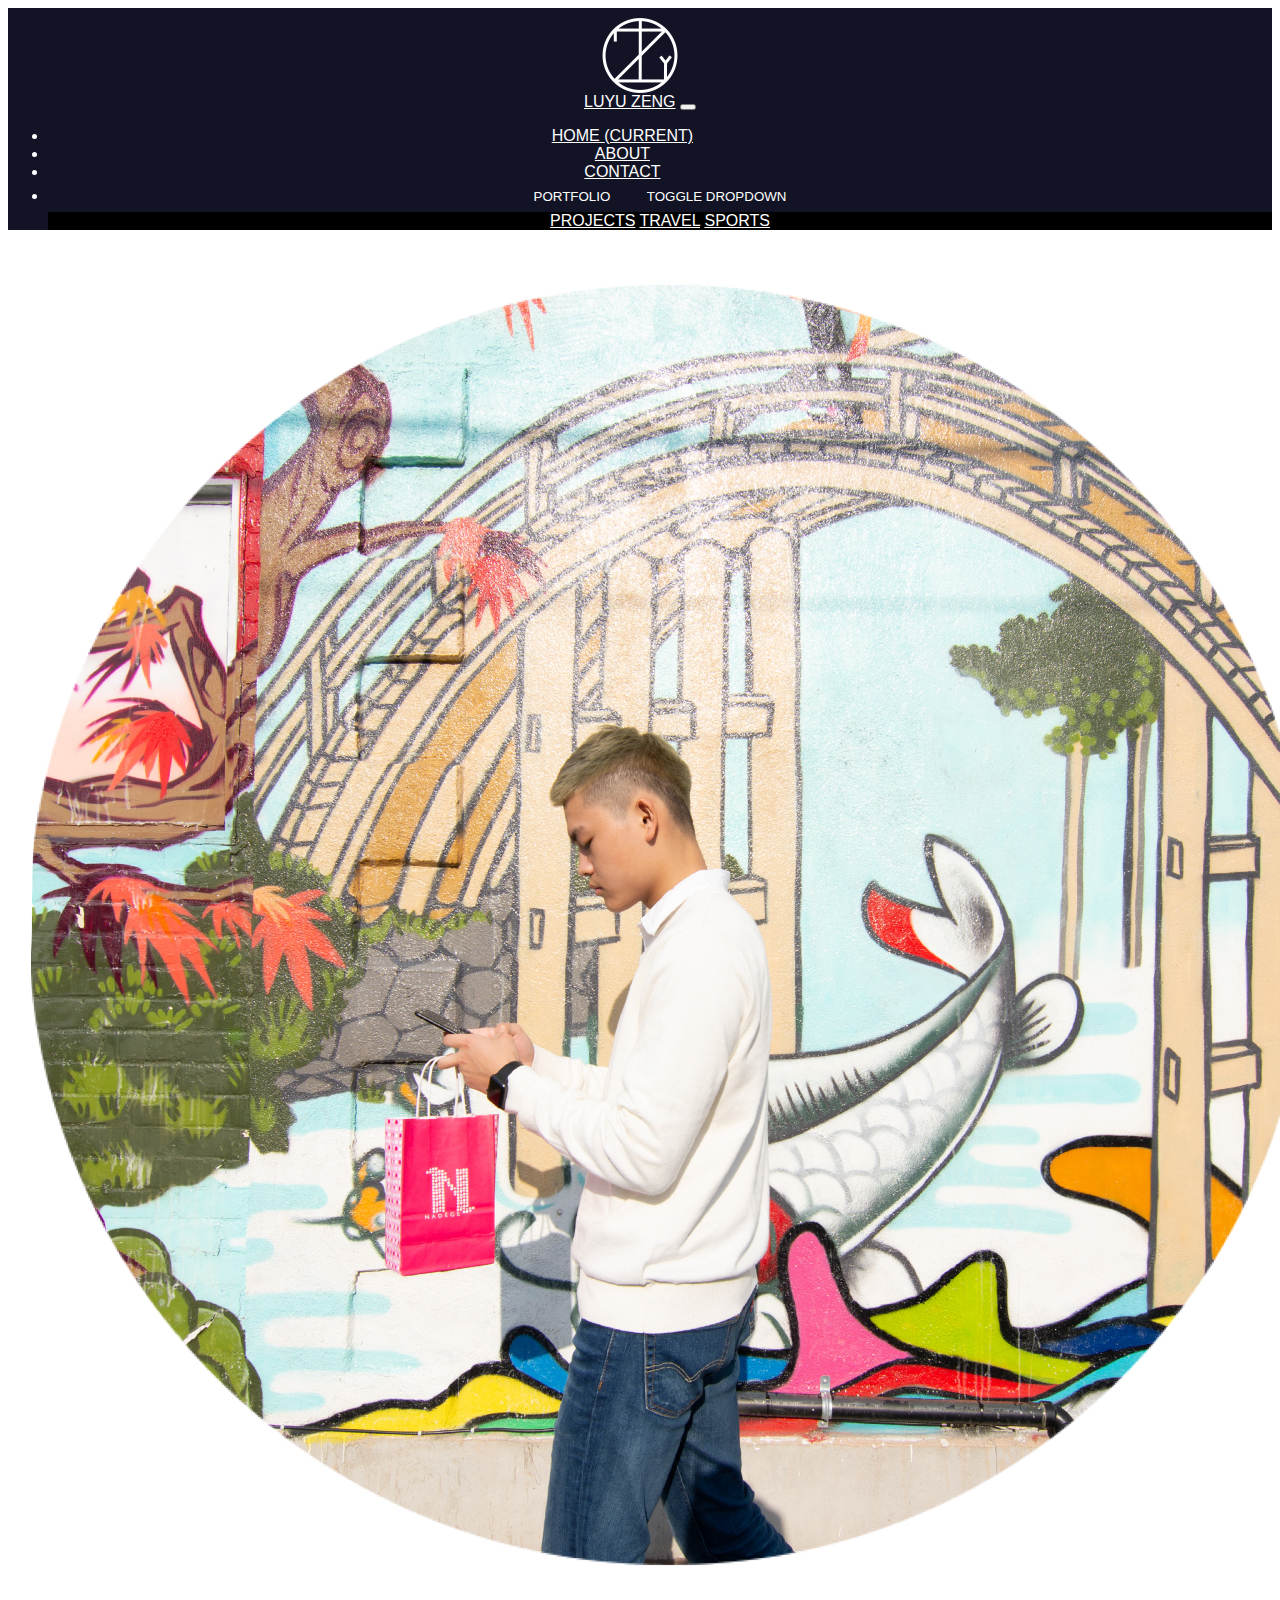
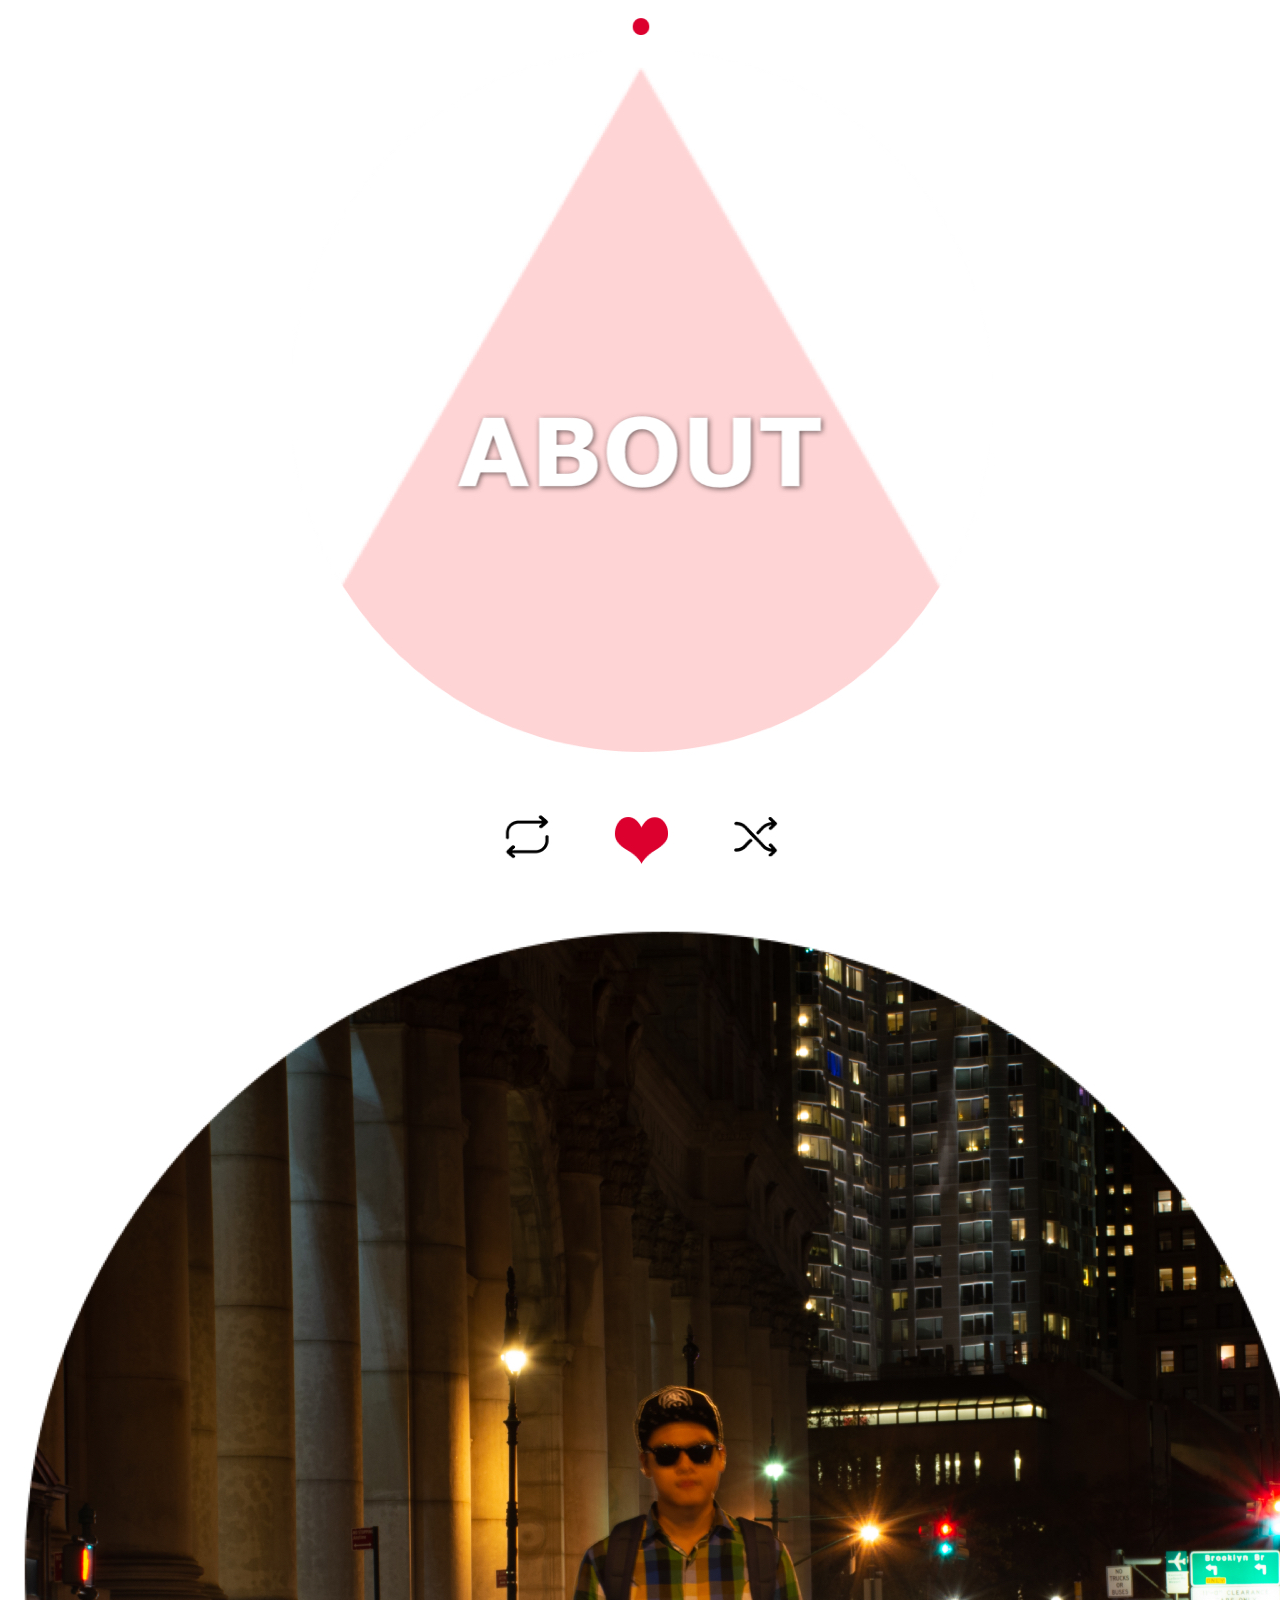
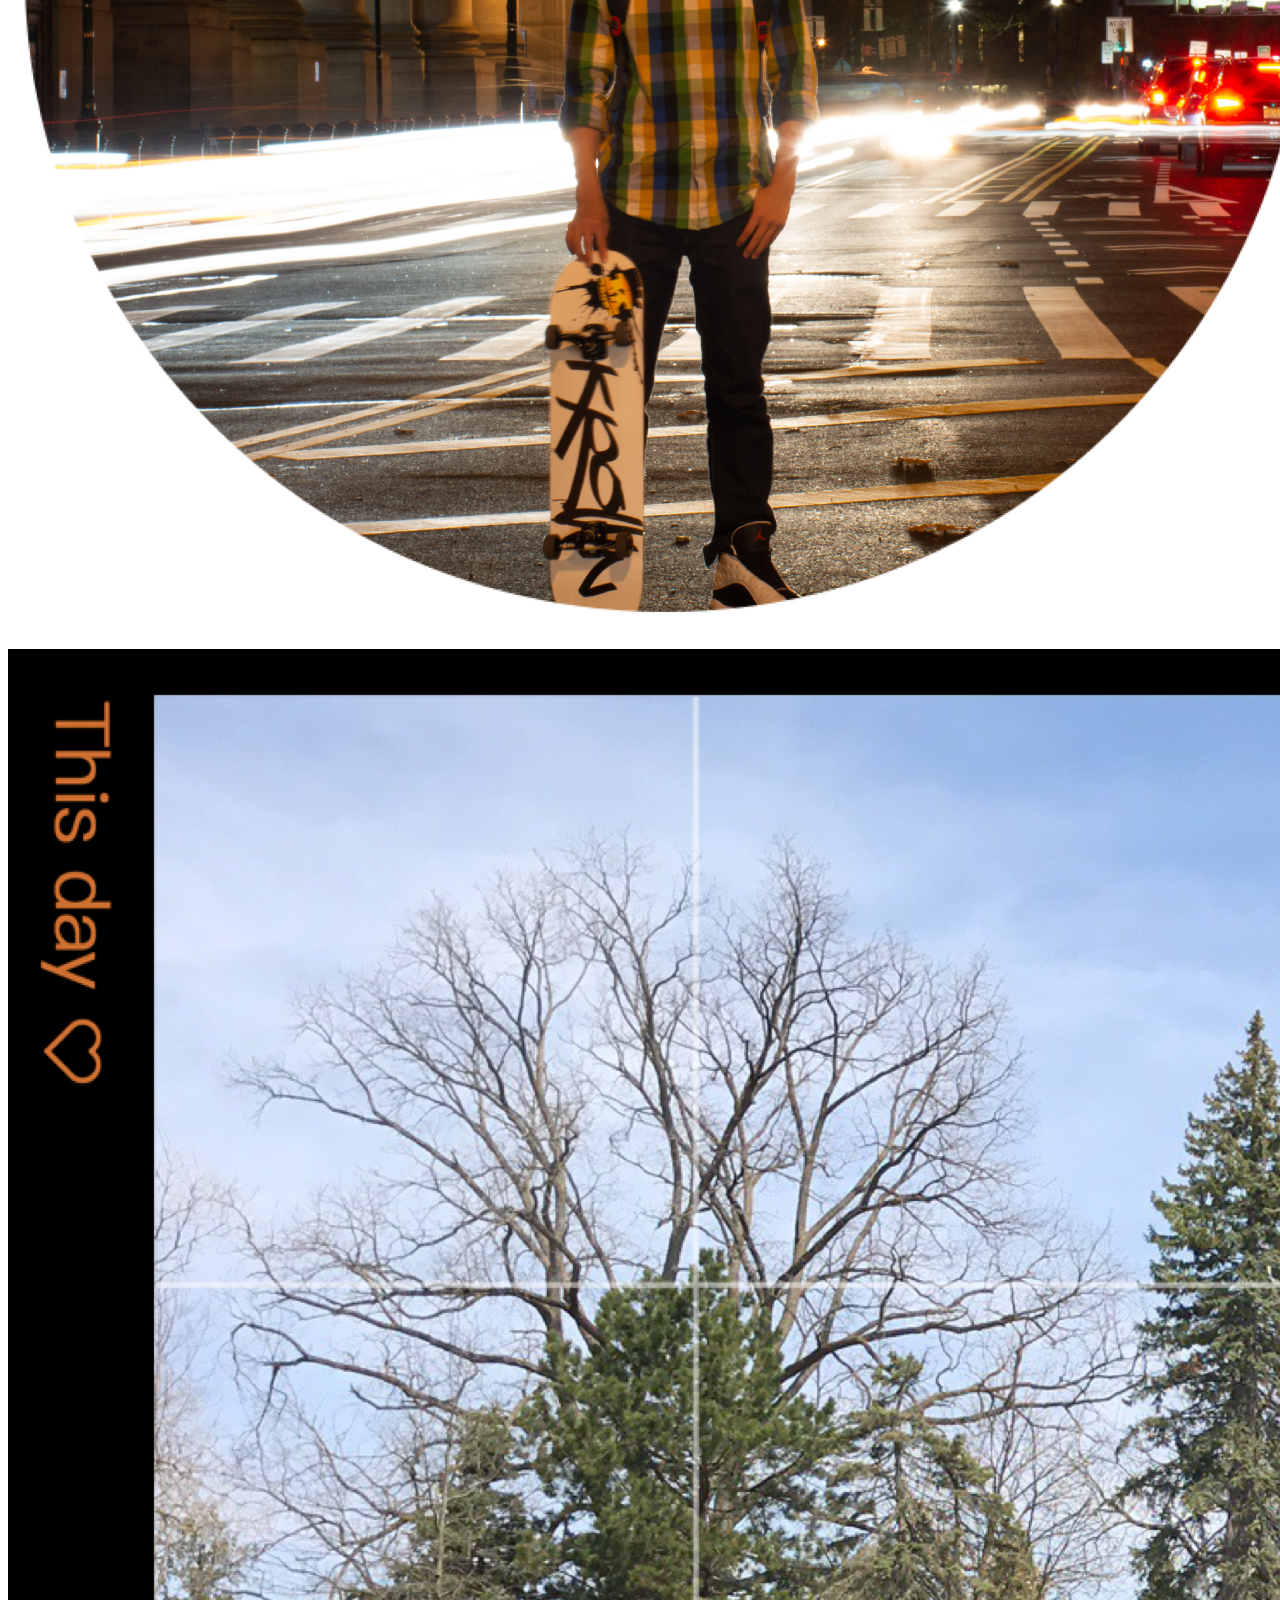
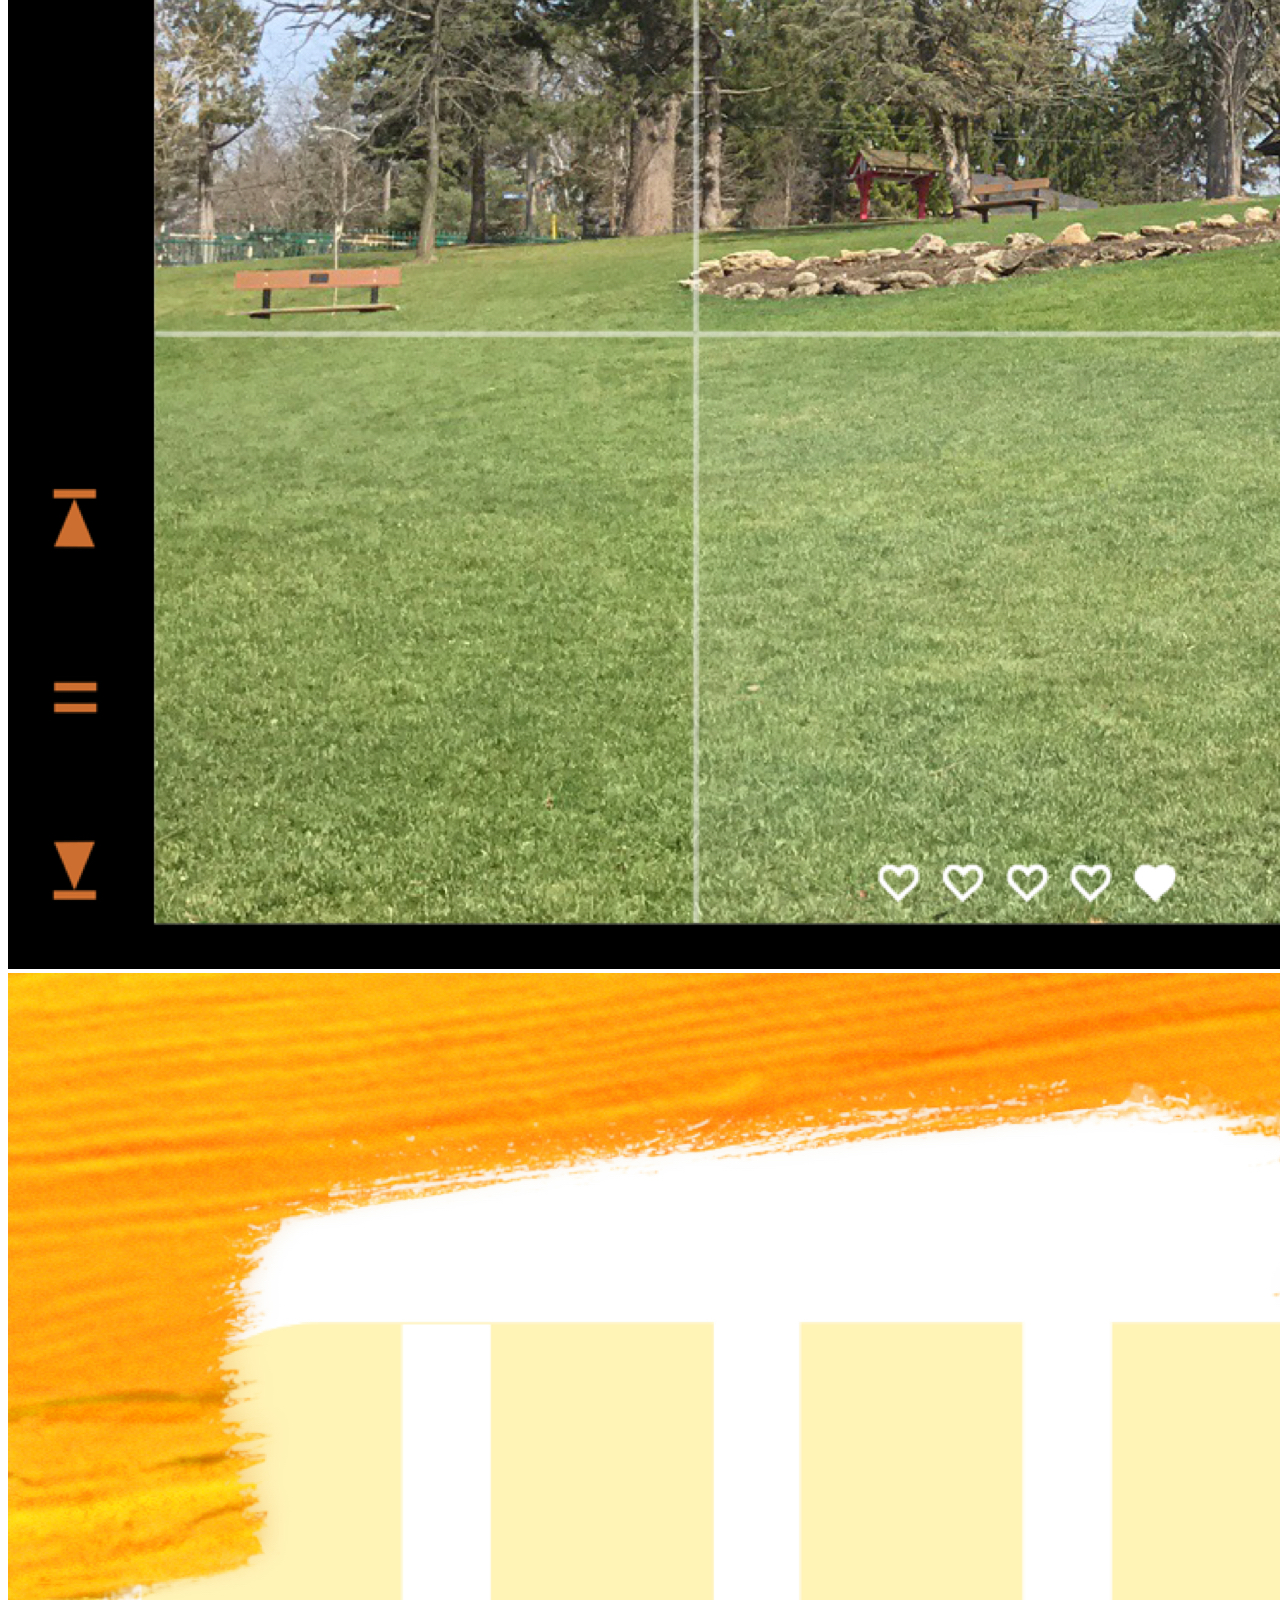
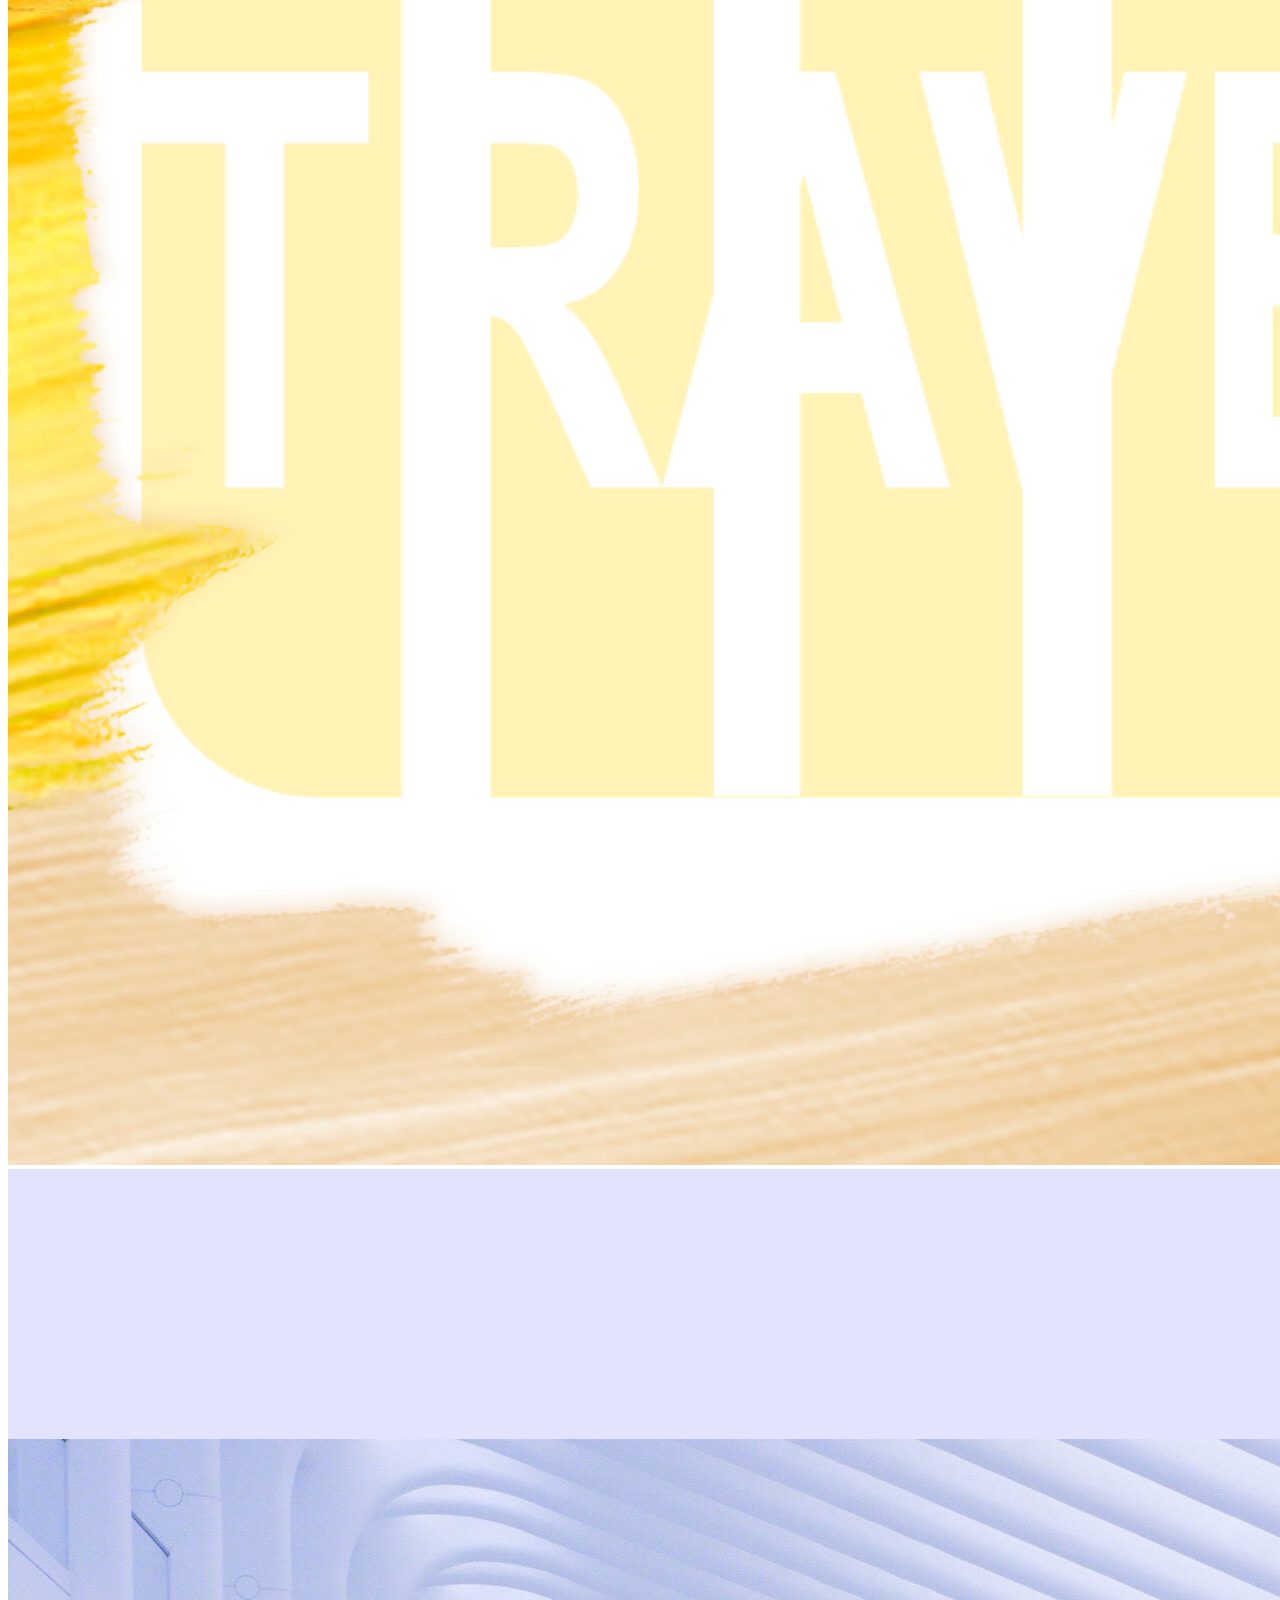
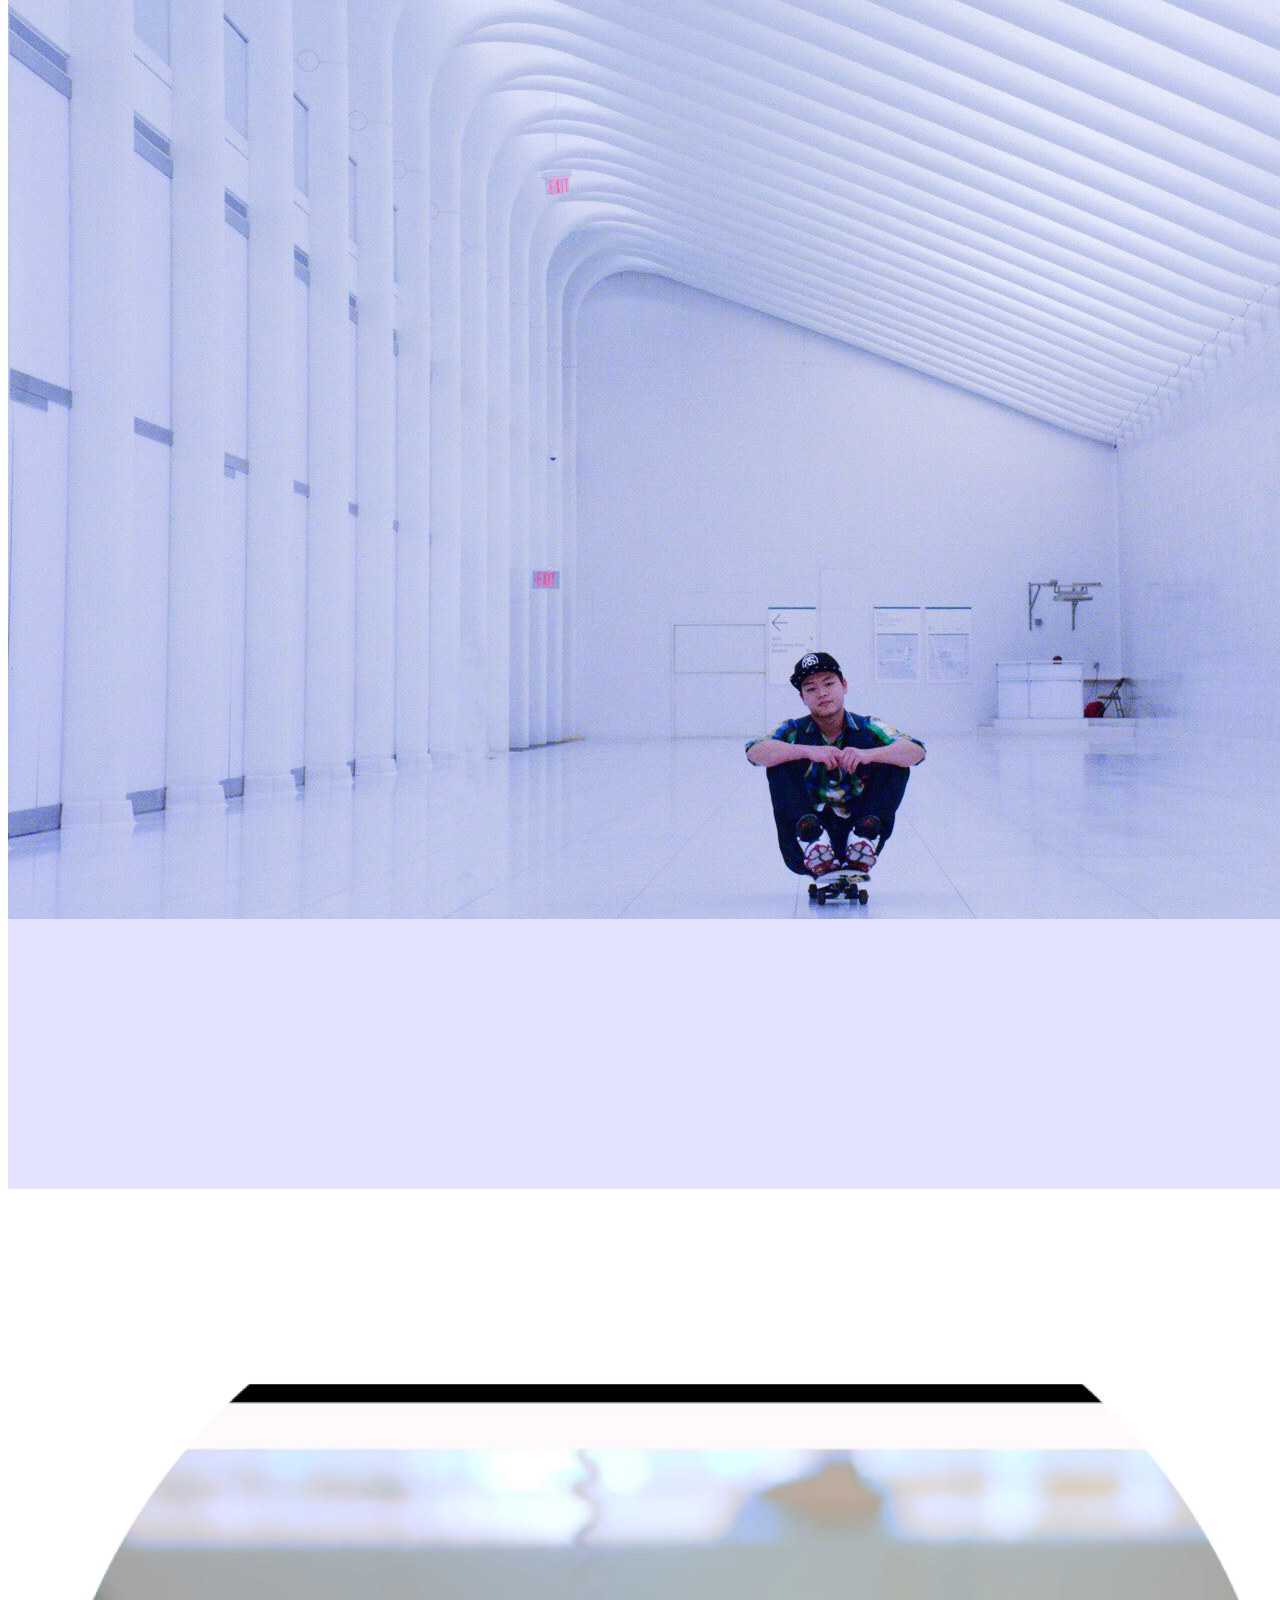
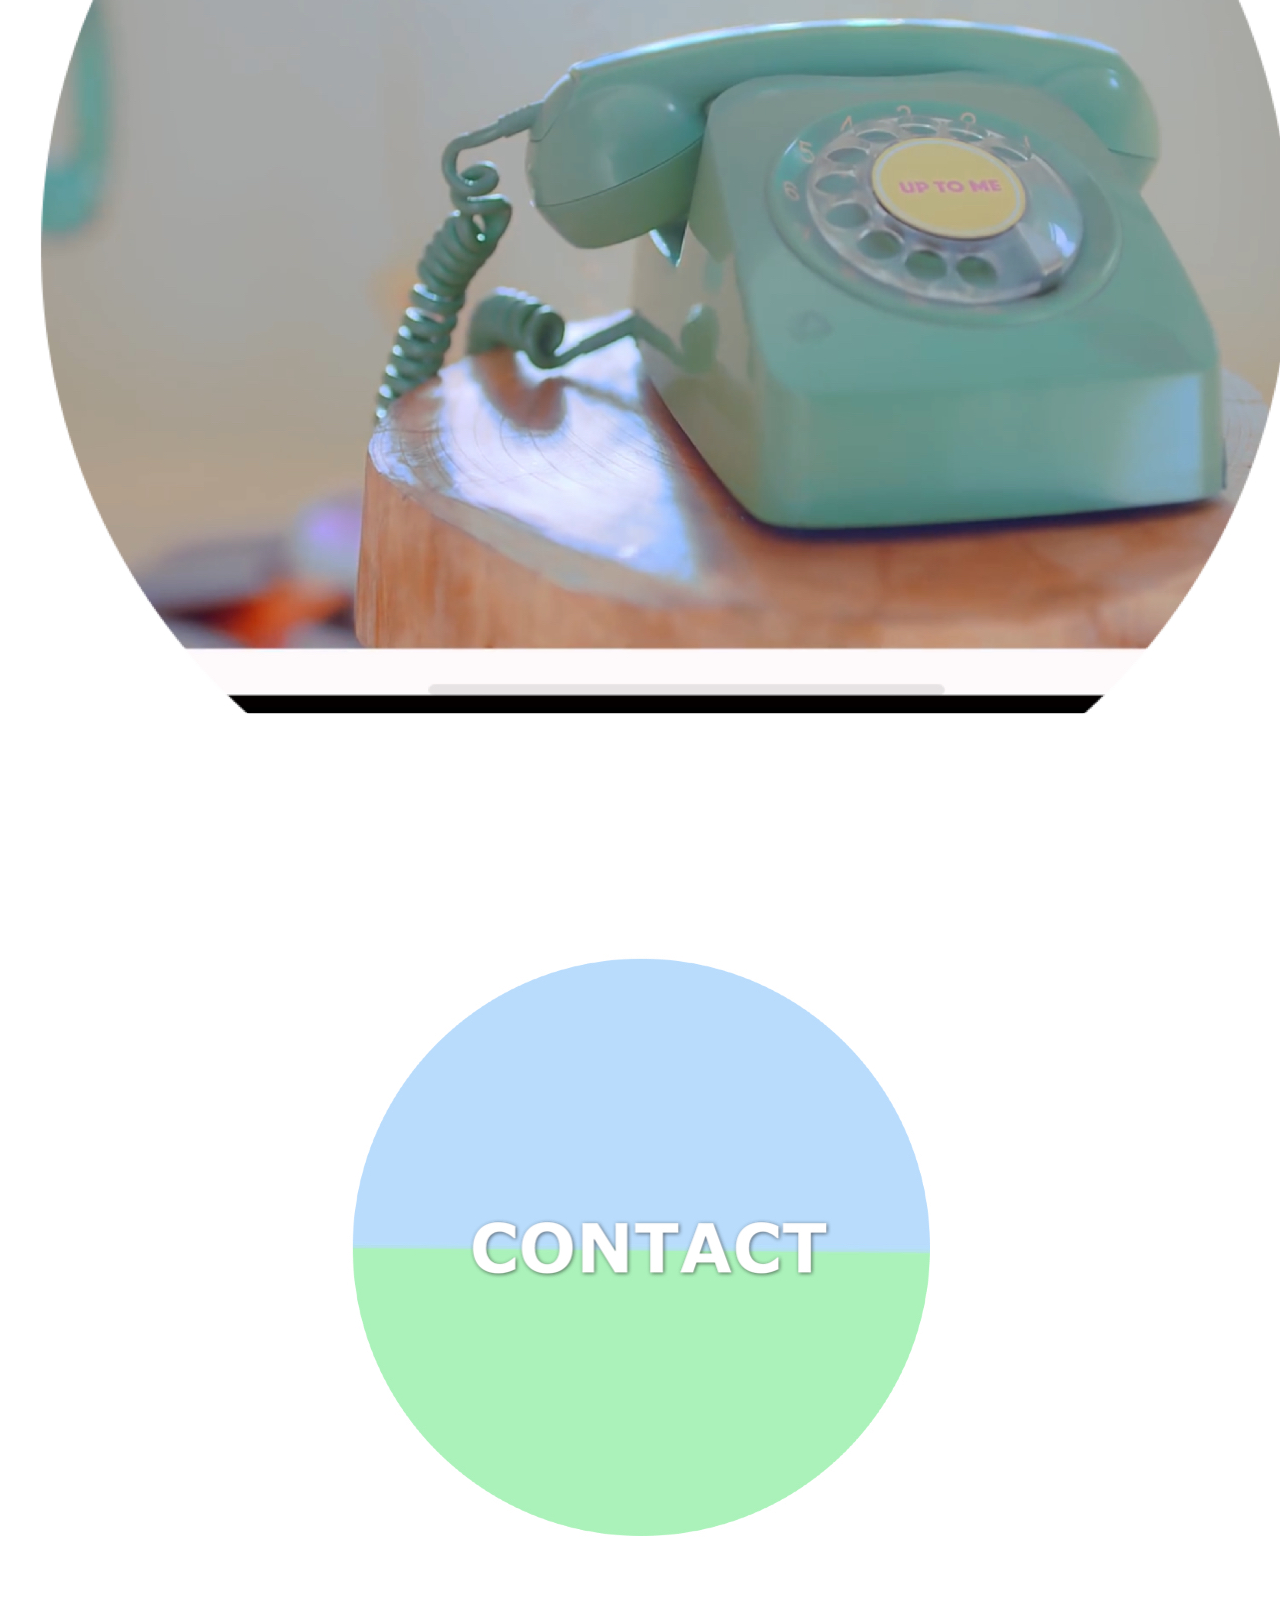
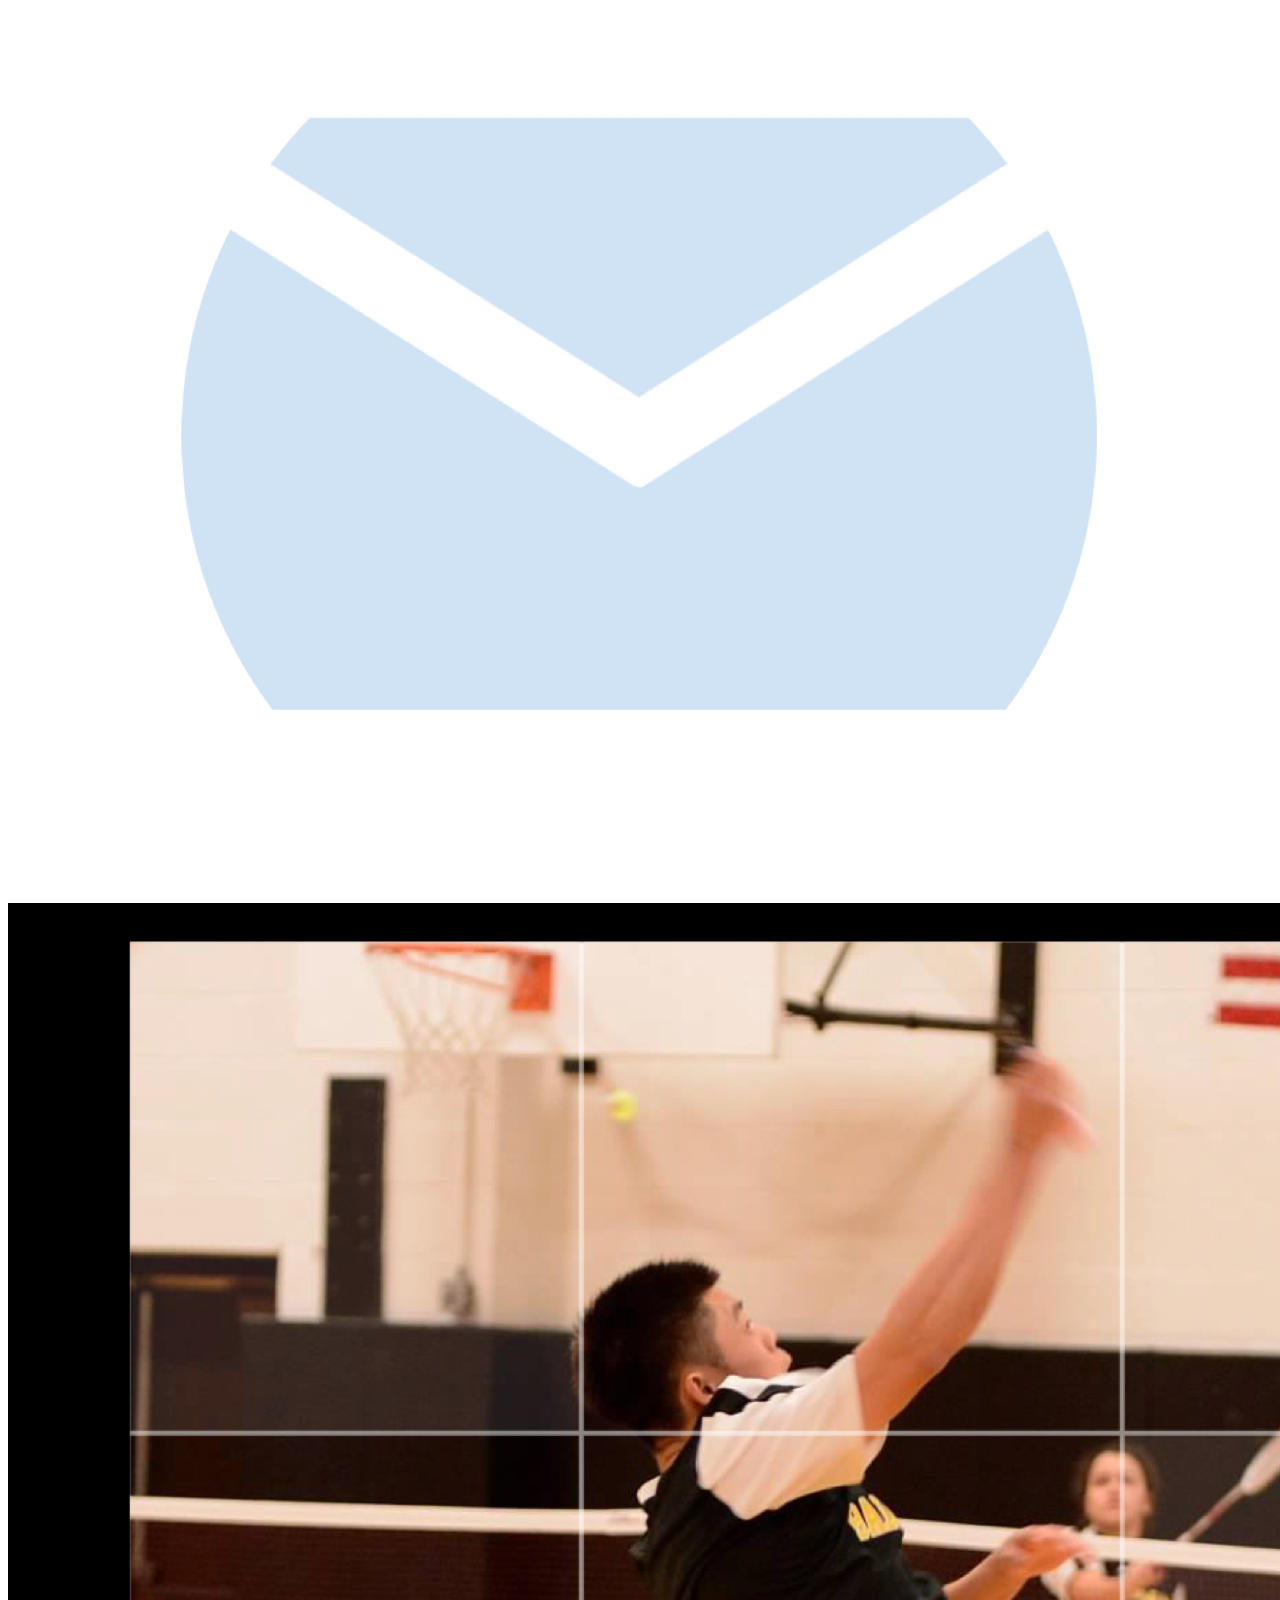
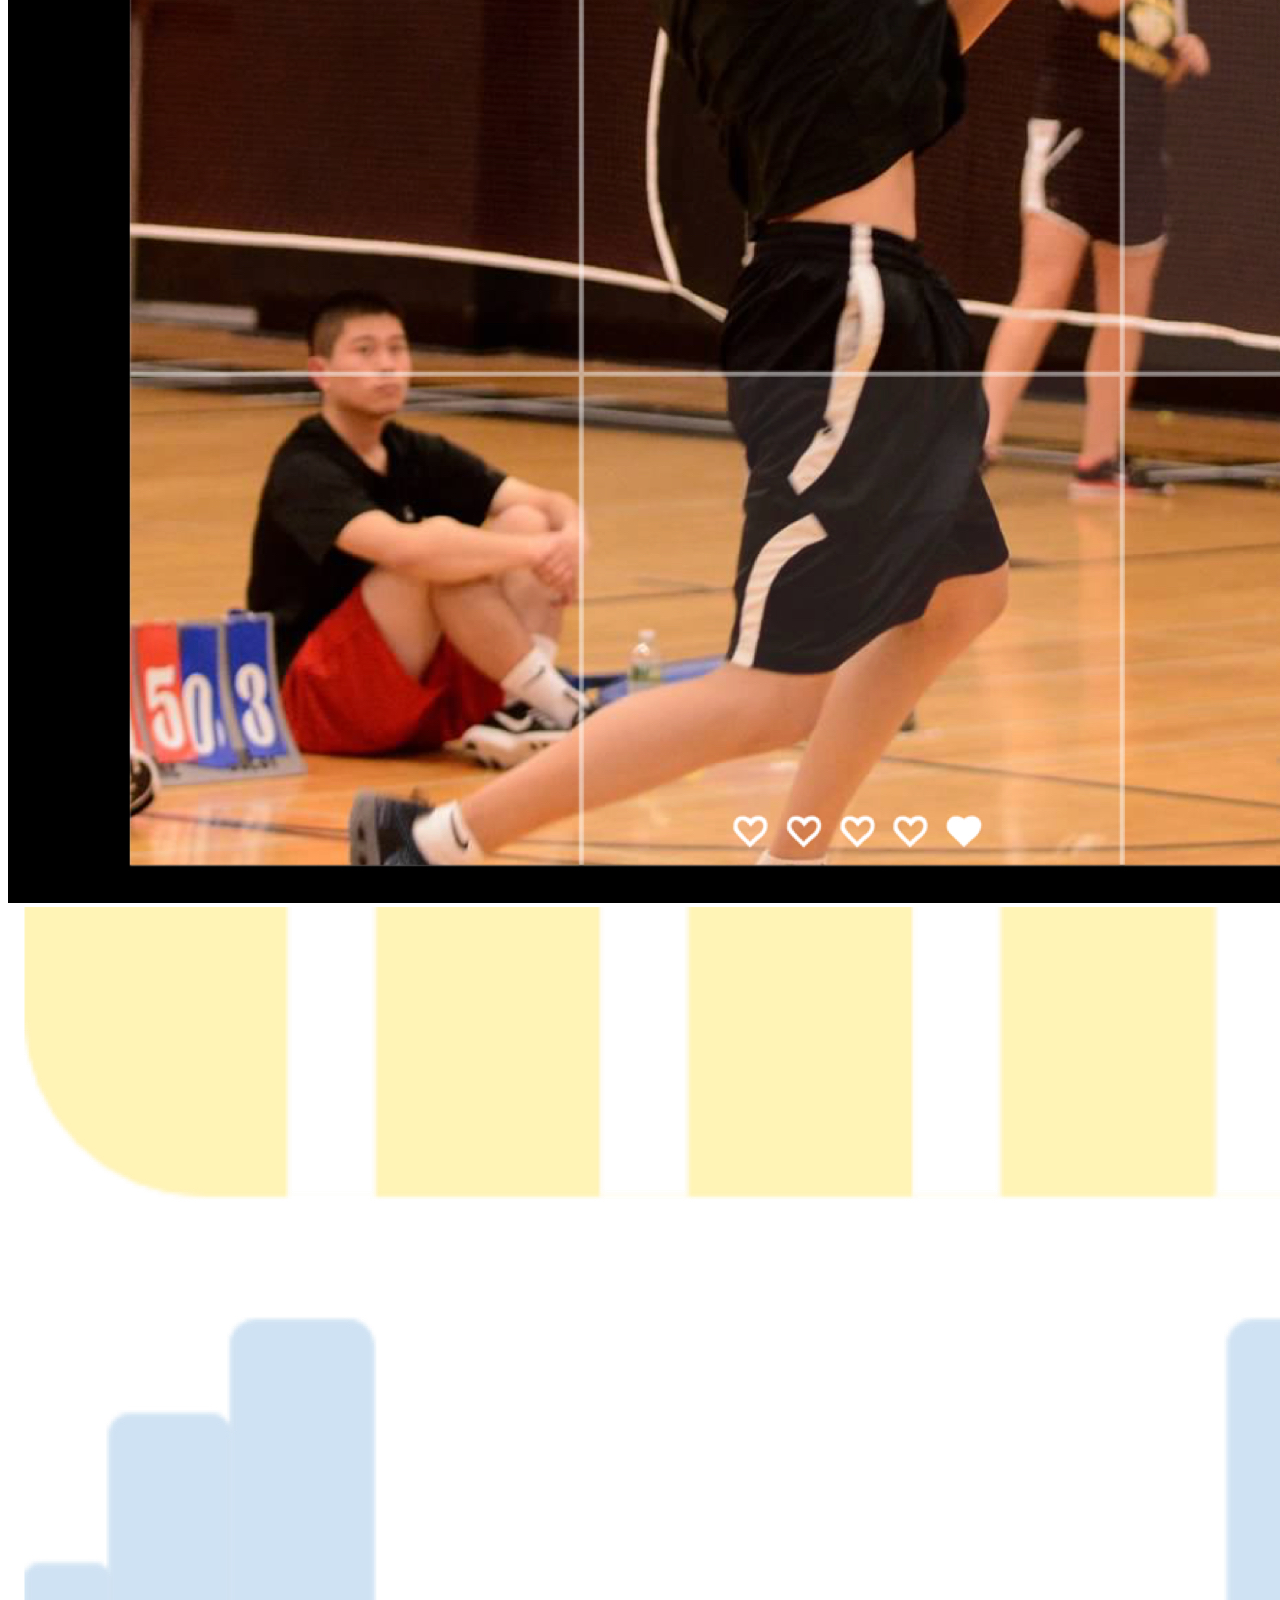
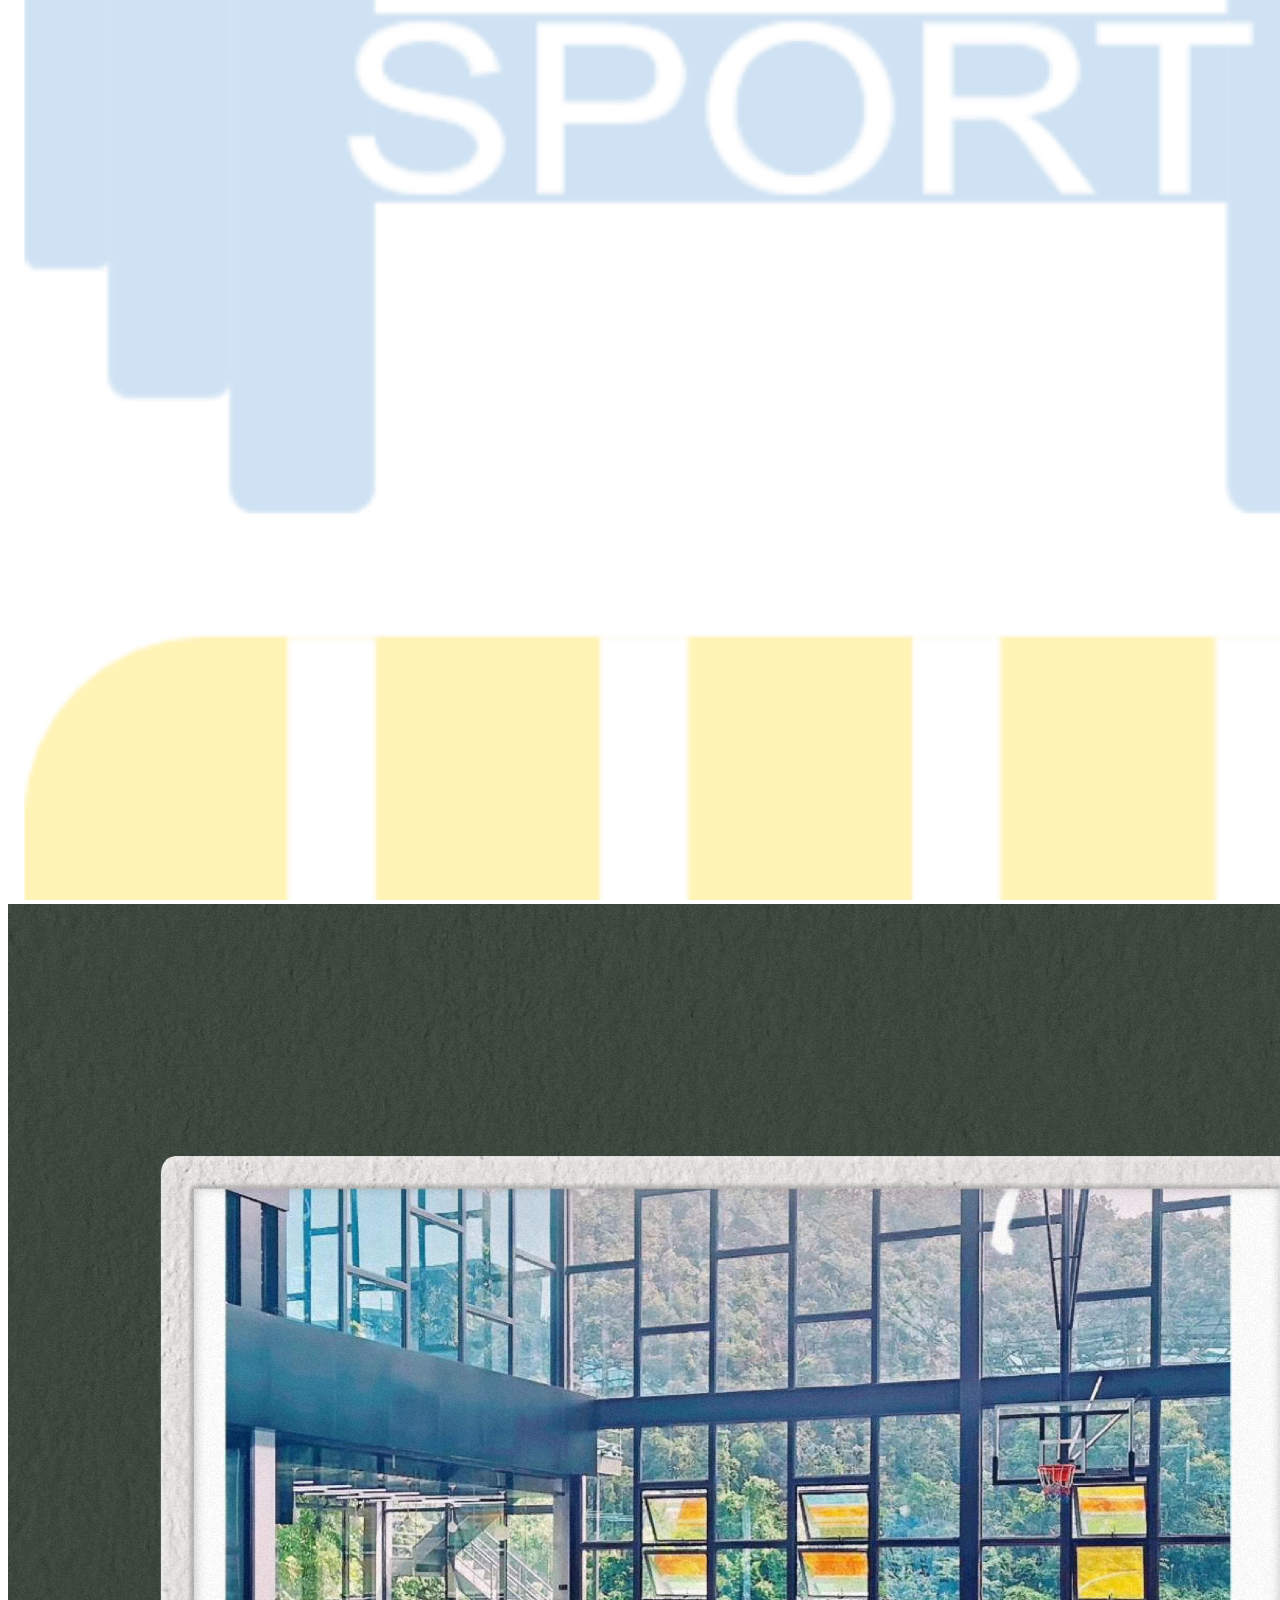
<file: index.html>
<!DOCTYPE html>
<html lang="en">
  <head>
    <meta charset="UTF-8" />
    <meta name="viewport" content="width=device-width, initial-scale=1.0" />
    <title>Luyu Zeng/Home</title>
    <link
      rel="stylesheet"
      href="https://stackpath.bootstrapcdn.com/bootstrap/4.5.0/css/bootstrap.min.css"
      integrity="sha384-9aIt2nRpC12Uk9gS9baDl411NQApFmC26EwAOH8WgZl5MYYxFfc+NcPb1dKGj7Sk"
      crossorigin="anonymous"
    />

    <script
      src="https://code.jquery.com/jquery-3.5.1.slim.min.js"
      integrity="sha384-DfXdz2htPH0lsSSs5nCTpuj/zy4C+OGpamoFVy38MVBnE+IbbVYUew+OrCXaRkfj"
      crossorigin="anonymous"
    ></script>

    <script
      src="https://cdn.jsdelivr.net/npm/popper.js@1.16.0/dist/umd/popper.min.js"
      integrity="sha384-Q6E9RHvbIyZFJoft+2mJbHaEWldlvI9IOYy5n3zV9zzTtmI3UksdQRVvoxMfooAo"
      crossorigin="anonymous"
    ></script>

    <script
      src="https://stackpath.bootstrapcdn.com/bootstrap/4.5.0/js/bootstrap.min.js"
      integrity="sha384-OgVRvuATP1z7JjHLkuOU7Xw704+h835Lr+6QL9UvYjZE3Ipu6Tp75j7Bh/kR0JKI"
      crossorigin="anonymous"
    ></script>

    <link rel="stylesheet" href="style.css" />
  </head>

  <body>
    <!-- Navbar Container -->
    <header class="header">
      <div class="container">
        <div class="row">
          <a href="index.html"
            ><img class="center" src="img/Logo/Logo3.png" alt="Logo"
          /></a>
        </div>
        <nav class="navbar navbar-expand-lg navbar-light bg-light">
          <a class="navbar-brand" href="index.html"> Luyu Zeng</a>
          <button
            class="navbar-toggler"
            type="button"
            data-toggle="collapse"
            data-target="#navbarSupportedContent"
            aria-controls="navbarSupportedContent"
            aria-expanded="false"
            aria-label="Toggle navigation"
          >
            <span class="navbar-toggler-icon"></span>
          </button>

          <div class="collapse navbar-collapse" id="navbarSupportedContent">
            <ul class="navbar-nav ml-auto">
              <li class="nav-item active">
                <a class="nav-link" href="index.html"
                  >Home <span class="sr-only">(current)</span></a
                >
              </li>
              <li class="nav-item">
                <a class="nav-link" href="about.html">About</a>
              </li>
              <li class="nav-item">
                <a class="nav-link" href="contact.html">contact</a>
              </li>
              <li class="nav-item dropdown">
                <div class="d-flex">
                  <div class="btn-group">
                    <!-- <a href="portfolio.html"> -->
                    <button
                      type="button"
                      class="btn btn-secondary"
                      onclick="window.location.href='portfolio.html'"
                    >
                      portfolio
                    </button>
                    <!-- </a> -->
                    <button
                      type="button"
                      class="btn btn-secondary dropdown-toggle dropdown-toggle-split"
                      id="dropdownMenuReference"
                      data-toggle="dropdown"
                      aria-haspopup="true"
                      aria-expanded="false"
                      data-reference="parent"
                    >
                      <span class="sr-only">Toggle Dropdown</span>
                    </button>
                    <div
                      class="dropdown-menu"
                      aria-labelledby="dropdownMenuReference"
                    >
                      <a class="dropdown-item" href="project.html">Projects</a>
                      <a class="dropdown-item" href="travel.html">Travel</a>
                      <a class="dropdown-item" href="sport.html">Sports</a>
                    </div>
                  </div>
                </div>
              </li>
            </ul>
          </div>
        </nav>
      </div>
    </header>
    <br />
    <main class="container">
      <!-- first row About -->
      <div class="row">
        <div class="col-sm-4">
          <img
            src="img/Welcomeimg/HomepageAbout2.jpg"
            alt="About Me image"
            class="img-thumbnail"
          />
        </div>
        <div class="col-sm-4">
          <a href="about.html"
            ><img
              src="img/Welcomeimg/Pink2.jpg"
              alt="drop image"
              class="img-thumbnail"
          /></a>
        </div>
        <div class="col-sm-4">
          <img
            src="img/Welcomeimg/HomepageAbout3.jpg"
            alt="About Me image"
            class="img-thumbnail"
          />
        </div>
      </div>
      <br />
      <!-- sec. row Travel -->
      <div class="row">
        <div class="col-sm-4">
          <img
            src="img/Welcomeimg/HomepageTravel2.jpg"
            alt="Travel image"
            class="img-thumbnail"
          />
        </div>
        <div class="col-sm-4">
          <a href="travel.html"
            ><img
              src="img/Welcomeimg/Travel2.jpg"
              alt="Travel image"
              class="img-thumbnail"
          /></a>
        </div>
        <div class="col-sm-4">
          <img
            src="img/Welcomeimg/HomepageTravel3.jpg"
            alt="Travel image"
            class="img-thumbnail"
          />
        </div>
      </div>
      <br />
      <!-- Third row Contact -->

      <div class="row">
        <div class="col-sm-4">
          <img
            src="img/Welcomeimg/HomepageContact2.jpg"
            alt="Contact image"
            class="img-thumbnail"
          />
        </div>
        <div class="col-sm-4">
          <a href="contact.html"
            ><img
              src="img/Welcomeimg/Circle2.jpg"
              alt="Circle"
              class="img-thumbnail"
          /></a>
        </div>
        <div class="col-sm-4">
          <img
            src="img/Welcomeimg/Email3.jpg"
            alt="Email image"
            class="img-thumbnail"
          />
        </div>
      </div>
      <!-- Fourth row Sport -->
      <div class="row">
        <div class="col-sm-4">
          <img
            src="img/Welcomeimg/badminton1.jpg"
            alt="Badminton image"
            class="img-thumbnail"
          />
        </div>
        <div class="col-sm-4">
          <a href="sport.html"
            ><img
              src="img/Welcomeimg/sport.jpg"
              alt="Sport image"
              class="img-thumbnail"
          /></a>
        </div>
        <div class="col-sm-4">
          <img
            src="img/Welcomeimg/basketball.jpg"
            alt="basketball image"
            class="img-thumbnail"
          />
        </div>
      </div>
      <br />
    </main>
    <footer class="footer">
      <div class="container">
        <div class="row">
          <a href="index.html"
            ><img class="center" src="img/Logo/Logo3.png" alt="Logo"
          /></a>
        </div>
        <br />
        Copyright © 2020 Luyu Zeng. All rights reserved.
      </div>
    </footer>
  </body>
</html>
</file>
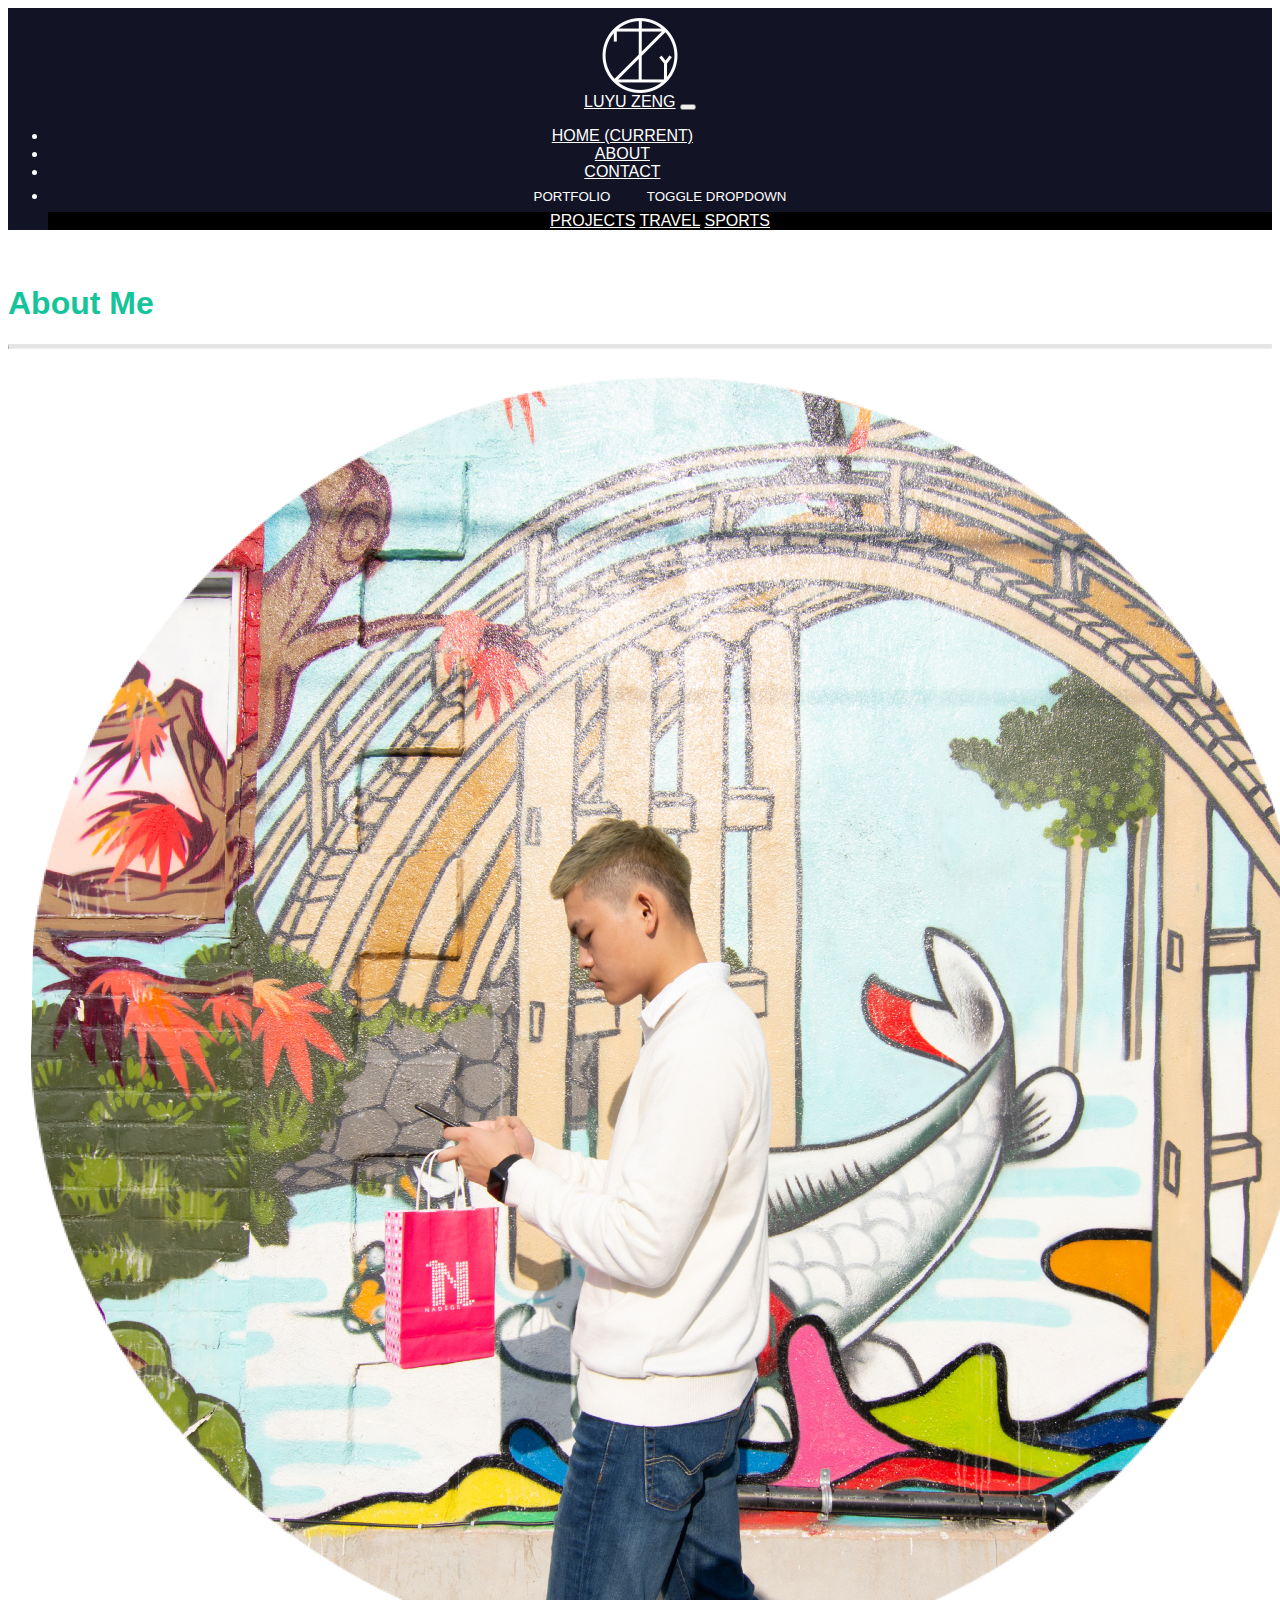
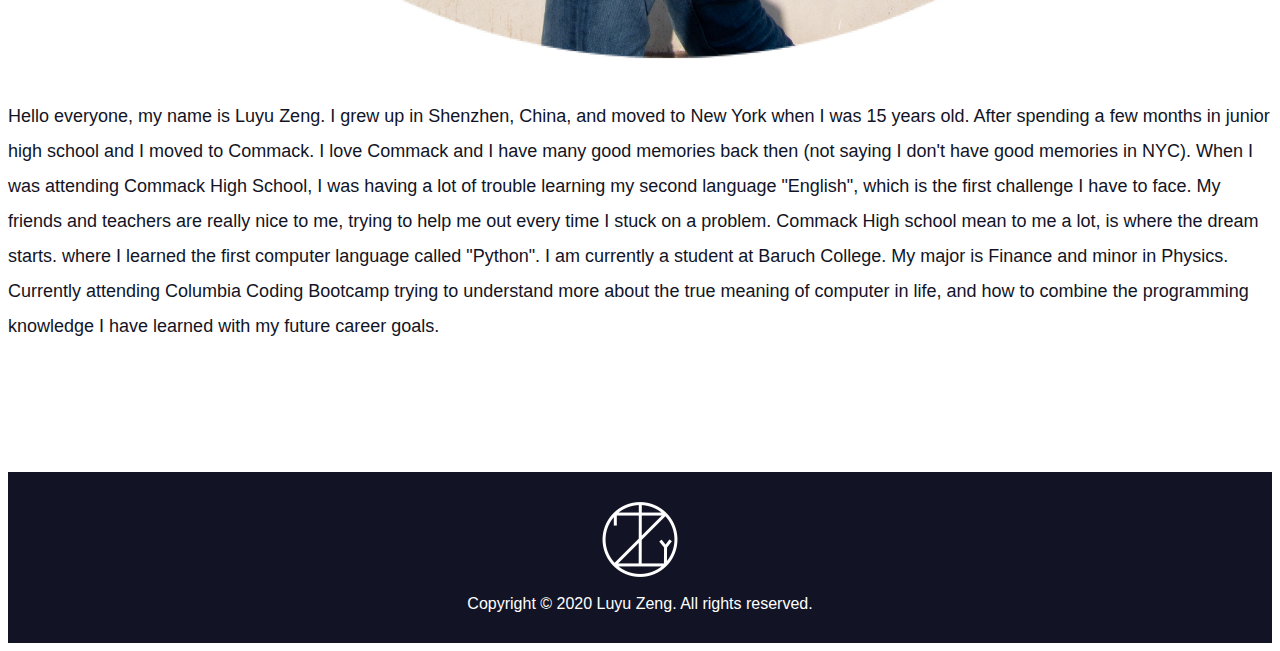
<file: about.html>
<!DOCTYPE html>
<html lang="en">
  <head>
    <meta charset="UTF-8" />
    <meta name="viewport" content="width=device-width, initial-scale=1.0" />
    <title>Luyu Zeng/About</title>
    <link
      rel="stylesheet"
      href="https://stackpath.bootstrapcdn.com/bootstrap/4.5.0/css/bootstrap.min.css"
      integrity="sha384-9aIt2nRpC12Uk9gS9baDl411NQApFmC26EwAOH8WgZl5MYYxFfc+NcPb1dKGj7Sk"
      crossorigin="anonymous"
    />

    <script
      src="https://code.jquery.com/jquery-3.5.1.slim.min.js"
      integrity="sha384-DfXdz2htPH0lsSSs5nCTpuj/zy4C+OGpamoFVy38MVBnE+IbbVYUew+OrCXaRkfj"
      crossorigin="anonymous"
    ></script>

    <script
      src="https://cdn.jsdelivr.net/npm/popper.js@1.16.0/dist/umd/popper.min.js"
      integrity="sha384-Q6E9RHvbIyZFJoft+2mJbHaEWldlvI9IOYy5n3zV9zzTtmI3UksdQRVvoxMfooAo"
      crossorigin="anonymous"
    ></script>

    <script
      src="https://stackpath.bootstrapcdn.com/bootstrap/4.5.0/js/bootstrap.min.js"
      integrity="sha384-OgVRvuATP1z7JjHLkuOU7Xw704+h835Lr+6QL9UvYjZE3Ipu6Tp75j7Bh/kR0JKI"
      crossorigin="anonymous"
    ></script>

    <link rel="stylesheet" href="style.css" />
  </head>

  <body>
    <!-- Navbar Container -->
    <header class="header">
      <div class="container">
        <div class="row">
          <a href="index.html"
            ><img class="center" src="img/Logo/Logo3.png" alt="Logo"
          /></a>
        </div>
        <nav class="navbar navbar-expand-lg navbar-light bg-light">
          <a class="navbar-brand" href="index.html"> Luyu Zeng</a>
          <button
            class="navbar-toggler"
            type="button"
            data-toggle="collapse"
            data-target="#navbarSupportedContent"
            aria-controls="navbarSupportedContent"
            aria-expanded="false"
            aria-label="Toggle navigation"
          >
            <span class="navbar-toggler-icon"></span>
          </button>

          <div class="collapse navbar-collapse" id="navbarSupportedContent">
            <ul class="navbar-nav ml-auto">
              <li class="nav-item active">
                <a class="nav-link" href="index.html"
                  >Home <span class="sr-only">(current)</span></a
                >
              </li>
              <li class="nav-item">
                <a class="nav-link" href="about.html">About</a>
              </li>
              <li class="nav-item">
                <a class="nav-link" href="contact.html">contact</a>
              </li>
              <li class="nav-item dropdown">
                <div class="d-flex">
                  <div class="btn-group">
                    <button
                      type="button"
                      class="btn btn-secondary"
                      onclick="window.location.href='portfolio.html'"
                    >
                      portfolio
                    </button>
                    <button
                      type="button"
                      class="btn btn-secondary dropdown-toggle dropdown-toggle-split"
                      id="dropdownMenuReference"
                      data-toggle="dropdown"
                      aria-haspopup="true"
                      aria-expanded="false"
                      data-reference="parent"
                    >
                      <span class="sr-only">Toggle Dropdown</span>
                    </button>
                    <div
                      class="dropdown-menu"
                      aria-labelledby="dropdownMenuReference"
                    >
                      <a class="dropdown-item" href="project.html">Projects</a>
                      <a class="dropdown-item" href="travel.html">Travel</a>
                      <a class="dropdown-item" href="sport.html">Sports</a>
                    </div>
                  </div>
                </div>
              </li>
            </ul>
          </div>
        </nav>
      </div>
    </header>
    <br />
    <main class="container">
      <form class="formcontainer">
        <header style="color: rgb(21, 196, 154); text-align: left;">
          <h1>About Me</h1>
        </header>
        <hr />
      </form>
      <div class="row" style="margin-bottom: 110px;">
        <div class="col-sm-4">
          <img
            src="img/Welcomeimg/HomepageAbout2.jpg"
            alt="About Me image"
            class="img-thumbnail"
          />
        </div>
        <div class="col">
          <p class="formcontainer" style="font-size: large; line-height: 35px;">
            Hello everyone, my name is Luyu Zeng. I grew up in Shenzhen, China,
            and moved to New York when I was 15 years old. After spending a few
            months in junior high school and I moved to Commack. I love Commack
            and I have many good memories back then (not saying I don't have
            good memories in NYC). When I was attending Commack High School, I
            was having a lot of trouble learning my second language "English",
            which is the first challenge I have to face. My friends and teachers
            are really nice to me, trying to help me out every time I stuck on a
            problem. Commack High school mean to me a lot, is where the dream
            starts. where I learned the first computer language called "Python".
            I am currently a student at Baruch College. My major is Finance and
            minor in Physics. Currently attending Columbia Coding Bootcamp
            trying to understand more about the true meaning of computer in
            life, and how to combine the programming knowledge I have learned
            with my future career goals.
          </p>
        </div>
      </div>
      <!-- <br />
      <br />
      <br />
      <br />
      <br /> -->
    </main>
    <footer class="footer">
      <div class="container">
        <div class="row">
          <a href="index.html"
            ><img class="center" src="img/Logo/Logo3.png" alt="Logo"
          /></a>
        </div>
        <br />
        Copyright © 2020 Luyu Zeng. All rights reserved.
      </div>
    </footer>
  </body>
</html>
</file>
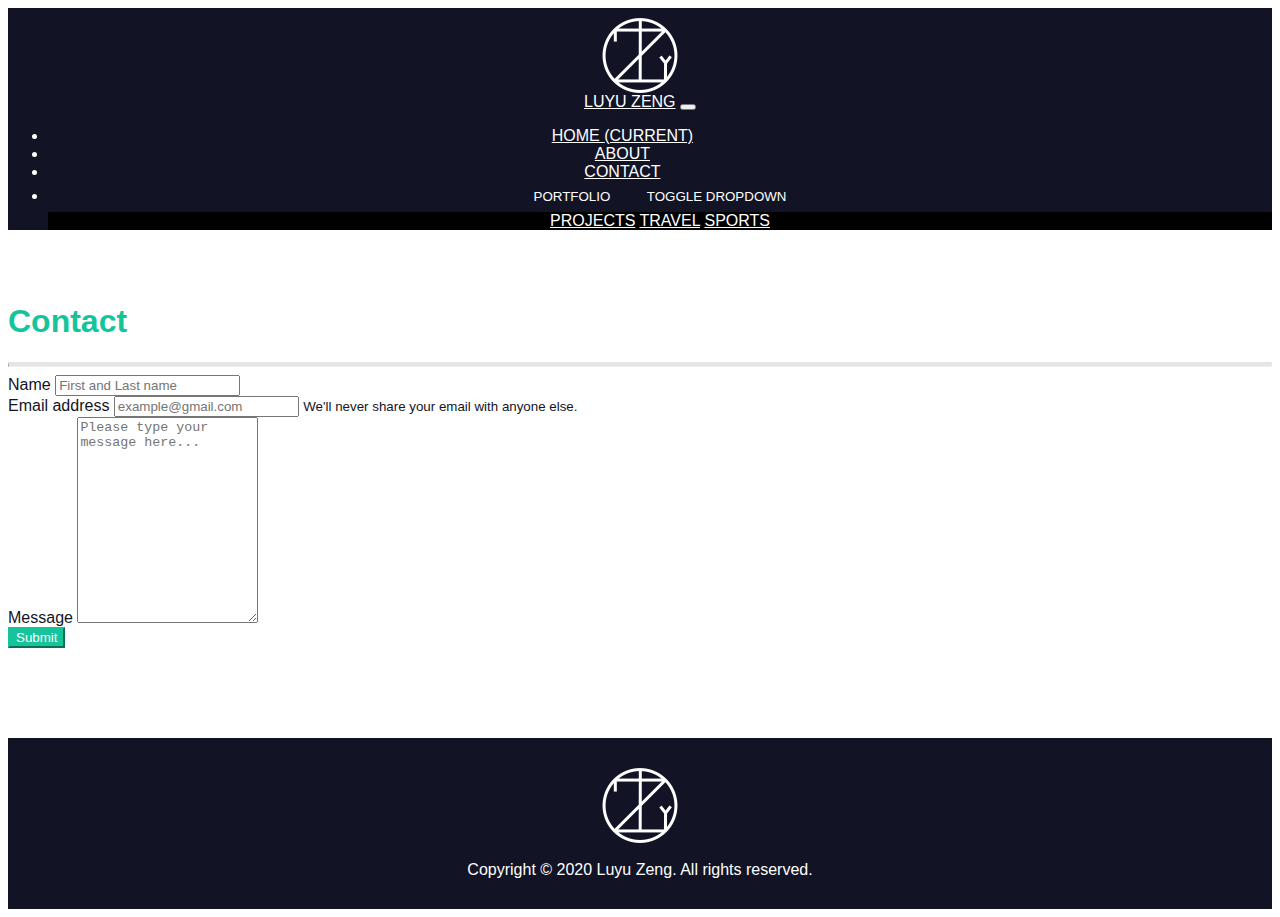
<file: contact.html>
<!DOCTYPE html>
<html lang="en">
  <head>
    <meta charset="UTF-8" />
    <meta name="viewport" content="width=device-width, initial-scale=1.0" />
    <title>Luyu Zeng/Contact</title>
    <link
      rel="stylesheet"
      href="https://stackpath.bootstrapcdn.com/bootstrap/4.5.0/css/bootstrap.min.css"
      integrity="sha384-9aIt2nRpC12Uk9gS9baDl411NQApFmC26EwAOH8WgZl5MYYxFfc+NcPb1dKGj7Sk"
      crossorigin="anonymous"
    />

    <script
      src="https://code.jquery.com/jquery-3.5.1.slim.min.js"
      integrity="sha384-DfXdz2htPH0lsSSs5nCTpuj/zy4C+OGpamoFVy38MVBnE+IbbVYUew+OrCXaRkfj"
      crossorigin="anonymous"
    ></script>

    <script
      src="https://cdn.jsdelivr.net/npm/popper.js@1.16.0/dist/umd/popper.min.js"
      integrity="sha384-Q6E9RHvbIyZFJoft+2mJbHaEWldlvI9IOYy5n3zV9zzTtmI3UksdQRVvoxMfooAo"
      crossorigin="anonymous"
    ></script>

    <script
      src="https://stackpath.bootstrapcdn.com/bootstrap/4.5.0/js/bootstrap.min.js"
      integrity="sha384-OgVRvuATP1z7JjHLkuOU7Xw704+h835Lr+6QL9UvYjZE3Ipu6Tp75j7Bh/kR0JKI"
      crossorigin="anonymous"
    ></script>

    <link rel="stylesheet" href="style.css" />
  </head>

  <body>
    <!-- Navbar Container -->
    <header class="header">
      <div class="container">
        <div class="row">
          <a href="index.html"
            ><img class="center" src="img/Logo/Logo3.png" alt="Logo"
          /></a>
        </div>
        <nav class="navbar navbar-expand-lg navbar-light bg-light">
          <a class="navbar-brand" href="index.html"> Luyu Zeng</a>
          <button
            class="navbar-toggler"
            type="button"
            data-toggle="collapse"
            data-target="#navbarSupportedContent"
            aria-controls="navbarSupportedContent"
            aria-expanded="false"
            aria-label="Toggle navigation"
          >
            <span class="navbar-toggler-icon"></span>
          </button>

          <div class="collapse navbar-collapse" id="navbarSupportedContent">
            <ul class="navbar-nav ml-auto">
              <li class="nav-item active">
                <a class="nav-link" href="index.html"
                  >Home <span class="sr-only">(current)</span></a
                >
              </li>
              <li class="nav-item">
                <a class="nav-link" href="about.html">About</a>
              </li>
              <li class="nav-item">
                <a class="nav-link" href="contact.html">contact</a>
              </li>
              <li class="nav-item dropdown">
                <div class="d-flex">
                  <div class="btn-group">
                    <button
                      type="button"
                      class="btn btn-secondary"
                      onclick="window.location.href='portfolio.html'"
                    >
                      portfolio
                    </button>
                    <button
                      type="button"
                      class="btn btn-secondary dropdown-toggle dropdown-toggle-split"
                      id="dropdownMenuReference"
                      data-toggle="dropdown"
                      aria-haspopup="true"
                      aria-expanded="false"
                      data-reference="parent"
                    >
                      <span class="sr-only">Toggle Dropdown</span>
                    </button>
                    <div
                      class="dropdown-menu"
                      aria-labelledby="dropdownMenuReference"
                    >
                      <a class="dropdown-item" href="project.html">Projects</a>
                      <a class="dropdown-item" href="travel.html">Travel</a>
                      <a class="dropdown-item" href="sport.html">Sports</a>
                    </div>
                  </div>
                </div>
              </li>
            </ul>
          </div>
        </nav>
      </div>
    </header>
    <br />
    <br />
    <main class="container">
      <div class="row">
        <div class="col">
          <form role="form" method="post" action="contact.php" class="formcontainer">
          <!-- <form action= "mailto:zengluyu252@gmail.com" method="POST" enctype="multipart/form-data" name="EmailForm"> -->
            <header style="color: rgb(21, 196, 154); text-align: left;">
              <h1>Contact</h1>
            </header>
            <hr />
  
            <div class="form-group">
                <label for="form_name">Name</label>
                <input id="form_name" type="text" name="name" class="form-control" placeholder="First and Last name" required="required" data-error="Name is required" />
                <br>

              <label for="form_email">Email address</label>
    
              <input
              id="form_email"
                type="email"
                name="email"
                class="form-control"
               
                aria-describedby="emailHelp"
                placeholder="example@gmail.com"
                required="required"
                data-error="Valid email is required."
              />
              <small id="emailHelp" class="form-text text-muted">We'll never share your email with anyone else.</small>
            </div>
            <div class="mb-3">
                <label form="Message">Message</label>
                <!-- id="validationTextarea" -->
                <textarea id="form_message" name="message" class="form-control"  placeholder="Please type your message here..." rows="4" required="required" data-error="Please,leave us a message."></textarea>
            </div>
            <button type="submit" class="btn btn-primary">Submit</button>
          </form>
          <br>
          <br>
          <br>
          <br>
          <br>
        </div>
    </main>
    <footer class="footer">
      <div class="container">
        <div class="row">
          <a href="index.html"
            ><img class="center" src="img/Logo/Logo3.png" alt="Logo"
          /></a>
        </div>
        <br />
        Copyright © 2020 Luyu Zeng. All rights reserved.
      </div>
    </footer>
  </body>
</html>
</file>
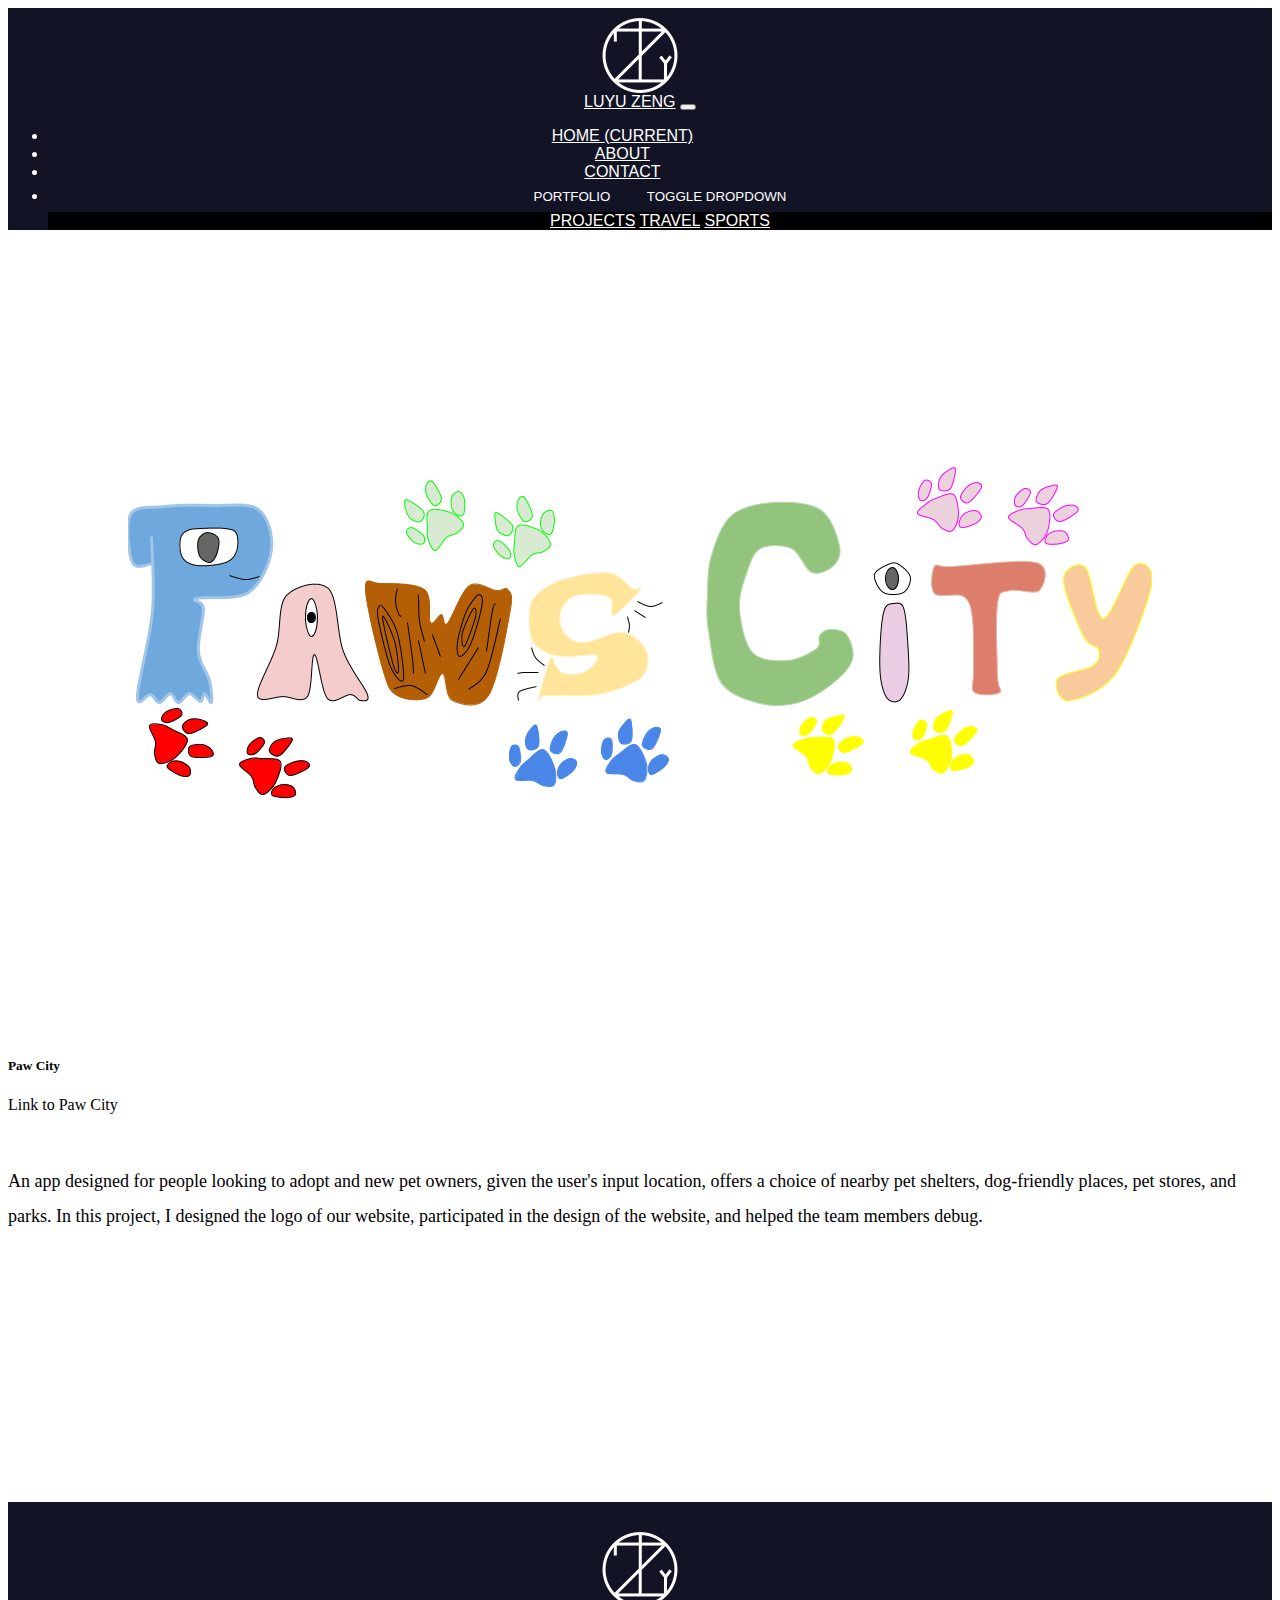
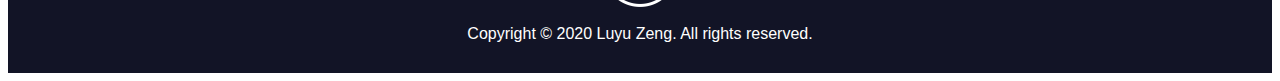
<file: project.html>
<!DOCTYPE html>
<html lang="en">
  <head>
    <meta charset="UTF-8" />
    <meta name="viewport" content="width=device-width, initial-scale=1.0" />
    <title>Luyu Zeng/Projects</title>
    <link
      rel="stylesheet"
      href="https://stackpath.bootstrapcdn.com/bootstrap/4.5.0/css/bootstrap.min.css"
      integrity="sha384-9aIt2nRpC12Uk9gS9baDl411NQApFmC26EwAOH8WgZl5MYYxFfc+NcPb1dKGj7Sk"
      crossorigin="anonymous"
    />

    <script
      src="https://code.jquery.com/jquery-3.5.1.slim.min.js"
      integrity="sha384-DfXdz2htPH0lsSSs5nCTpuj/zy4C+OGpamoFVy38MVBnE+IbbVYUew+OrCXaRkfj"
      crossorigin="anonymous"
    ></script>

    <script
      src="https://cdn.jsdelivr.net/npm/popper.js@1.16.0/dist/umd/popper.min.js"
      integrity="sha384-Q6E9RHvbIyZFJoft+2mJbHaEWldlvI9IOYy5n3zV9zzTtmI3UksdQRVvoxMfooAo"
      crossorigin="anonymous"
    ></script>

    <script
      src="https://stackpath.bootstrapcdn.com/bootstrap/4.5.0/js/bootstrap.min.js"
      integrity="sha384-OgVRvuATP1z7JjHLkuOU7Xw704+h835Lr+6QL9UvYjZE3Ipu6Tp75j7Bh/kR0JKI"
      crossorigin="anonymous"
    ></script>

    <link rel="stylesheet" href="style.css" />
  </head>

  <body>
    <!-- Navbar Container -->
    <header class="header">
      <div class="container">
        <div class="row">
          <a href="index.html"
            ><img class="center" src="img/Logo/Logo3.png" alt="Logo"
          /></a>
        </div>
        <nav class="navbar navbar-expand-lg navbar-light bg-light">
          <a class="navbar-brand" href="index.html"> Luyu Zeng</a>
          <button
            class="navbar-toggler"
            type="button"
            data-toggle="collapse"
            data-target="#navbarSupportedContent"
            aria-controls="navbarSupportedContent"
            aria-expanded="false"
            aria-label="Toggle navigation"
          >
            <span class="navbar-toggler-icon"></span>
          </button>

          <div class="collapse navbar-collapse" id="navbarSupportedContent">
            <ul class="navbar-nav ml-auto">
              <li class="nav-item active">
                <a class="nav-link" href="index.html"
                  >Home <span class="sr-only">(current)</span></a
                >
              </li>
              <li class="nav-item">
                <a class="nav-link" href="about.html">About</a>
              </li>
              <li class="nav-item">
                <a class="nav-link" href="contact.html">contact</a>
              </li>
              <li class="nav-item dropdown">
                <div class="d-flex">
                  <div class="btn-group">
                    <button
                      type="button"
                      class="btn btn-secondary"
                      onclick="window.location.href='portfolio.html'"
                    >
                      portfolio
                    </button>
                    <button
                      type="button"
                      class="btn btn-secondary dropdown-toggle dropdown-toggle-split"
                      id="dropdownMenuReference"
                      data-toggle="dropdown"
                      aria-haspopup="true"
                      aria-expanded="false"
                      data-reference="parent"
                    >
                      <span class="sr-only">Toggle Dropdown</span>
                    </button>
                    <div
                      class="dropdown-menu"
                      aria-labelledby="dropdownMenuReference"
                    >
                      <a class="dropdown-item" href="project.html">Projects</a>
                      <a class="dropdown-item" href="travel.html">Travel</a>
                      <a class="dropdown-item" href="sport.html">Sports</a>
                    </div>
                  </div>
                </div>
              </li>
            </ul>
          </div>
        </nav>
      </div>
    </header>
    <br />
    <main class="container">
      <!-- project link: https://nata-stelmakh.github.io/PawsCity/ -->
      <div class="card mb-3">
        <div class="row no-gutters">
          <div class="col-md-4">
            <img
              src="img/Projectimg/PawsCity_logo2.png"
              class="card-img"
              alt="Project1_logo"
            />
          </div>
          <div class="col-md-8">
            <div class="card-body">
              <h5 class="card-title">Paw City</h5>

              <a href="https://nata-stelmakh.github.io/PawsCity/"
                ><p class="card-text">Link to Paw City</p></a
              >
              <br />
              <p class="card-text">
                <large
                  class="text-muted"
                  style="font-size: large; line-height: 35px;"
                  >An app designed for people looking to adopt and new pet
                  owners, given the user's input location, offers a choice of
                  nearby pet shelters, dog-friendly places, pet stores, and
                  parks. In this project, I designed the logo of our website,
                  participated in the design of the website, and helped the team
                  members debug.</large
                >
              </p>
            </div>
          </div>
        </div>
      </div>
    </main>
    <br />
    <br />
    <br />
    <br />
    <br />
    <br />
    <br />
    <br />
    <br />
    <br />
    <br />
    <br />
    <br />
    <br />
    <footer class="footer">
      <div class="container">
        <div class="row">
          <a href="index.html"
            ><img class="center" src="img/Logo/Logo3.png" alt="Logo"
          /></a>
        </div>
        <br />
        Copyright © 2020 Luyu Zeng. All rights reserved.
      </div>
    </footer>
  </body>
</html>
</file>
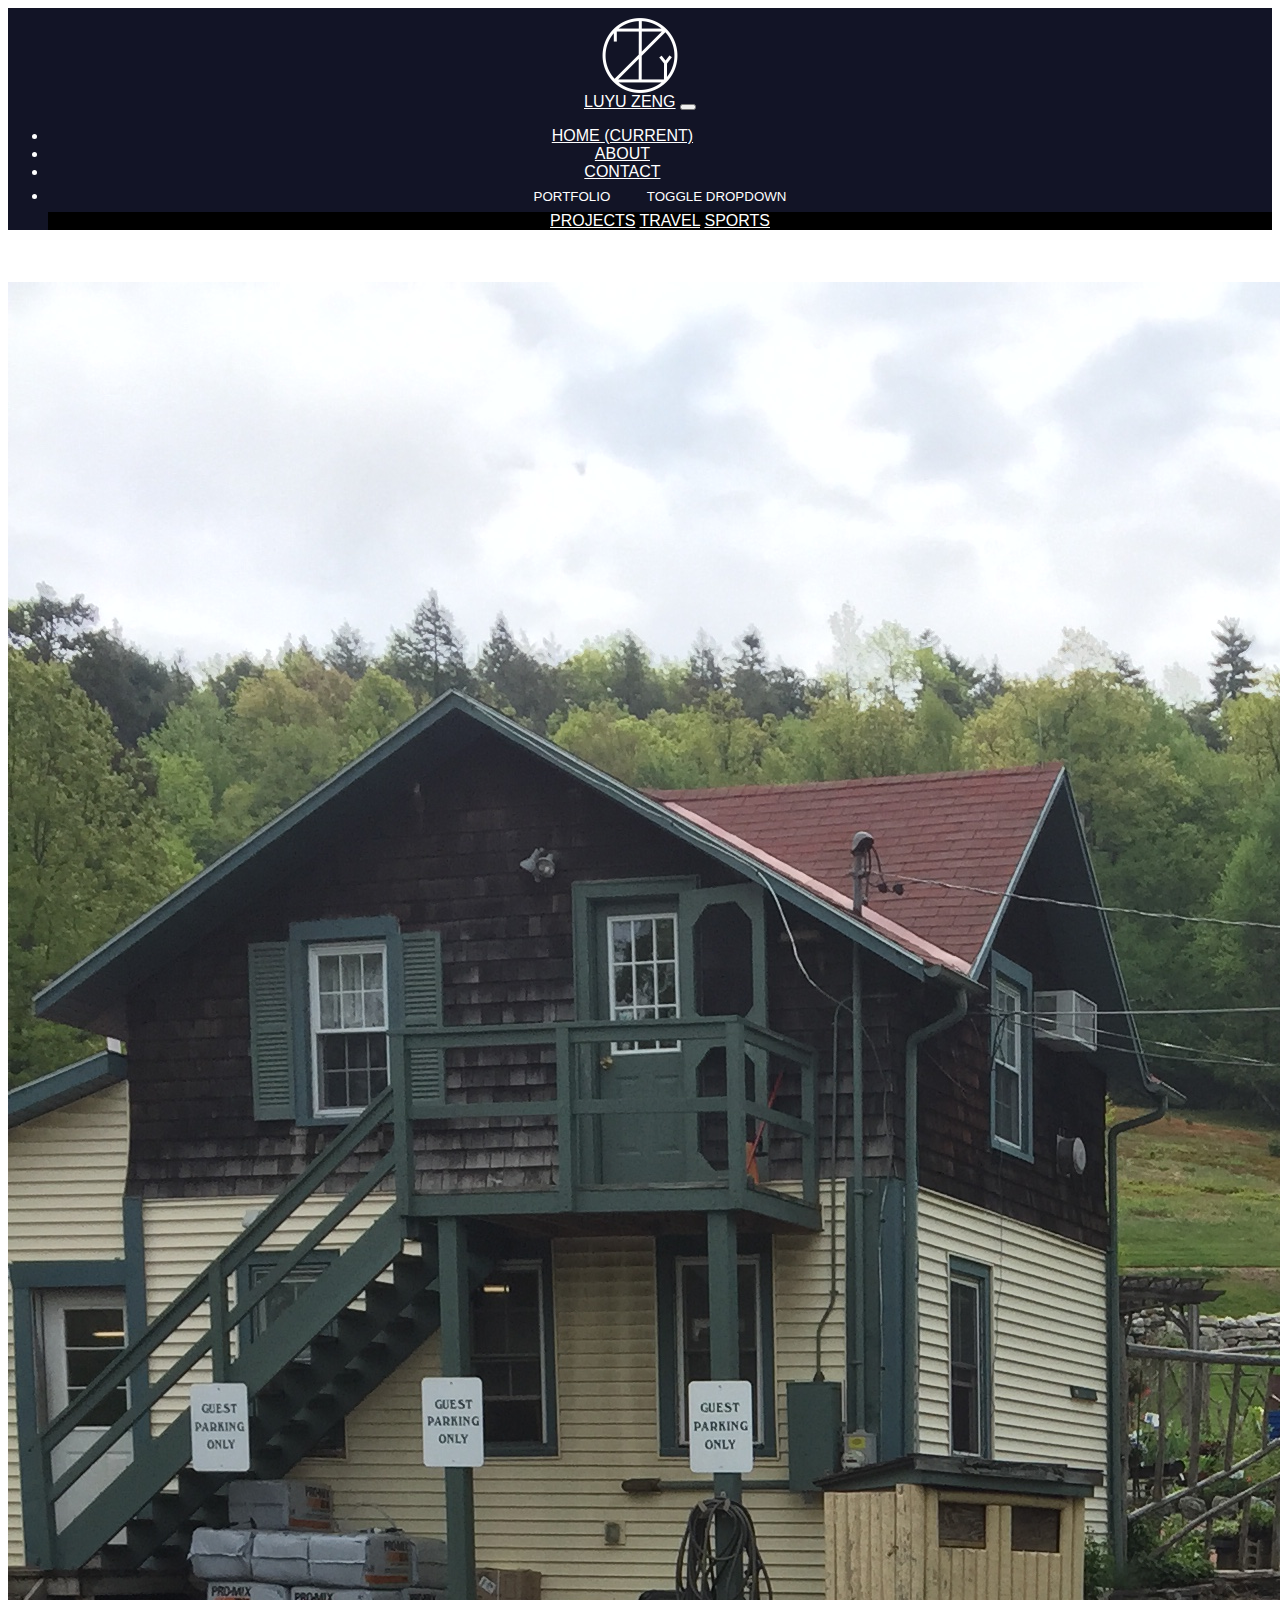
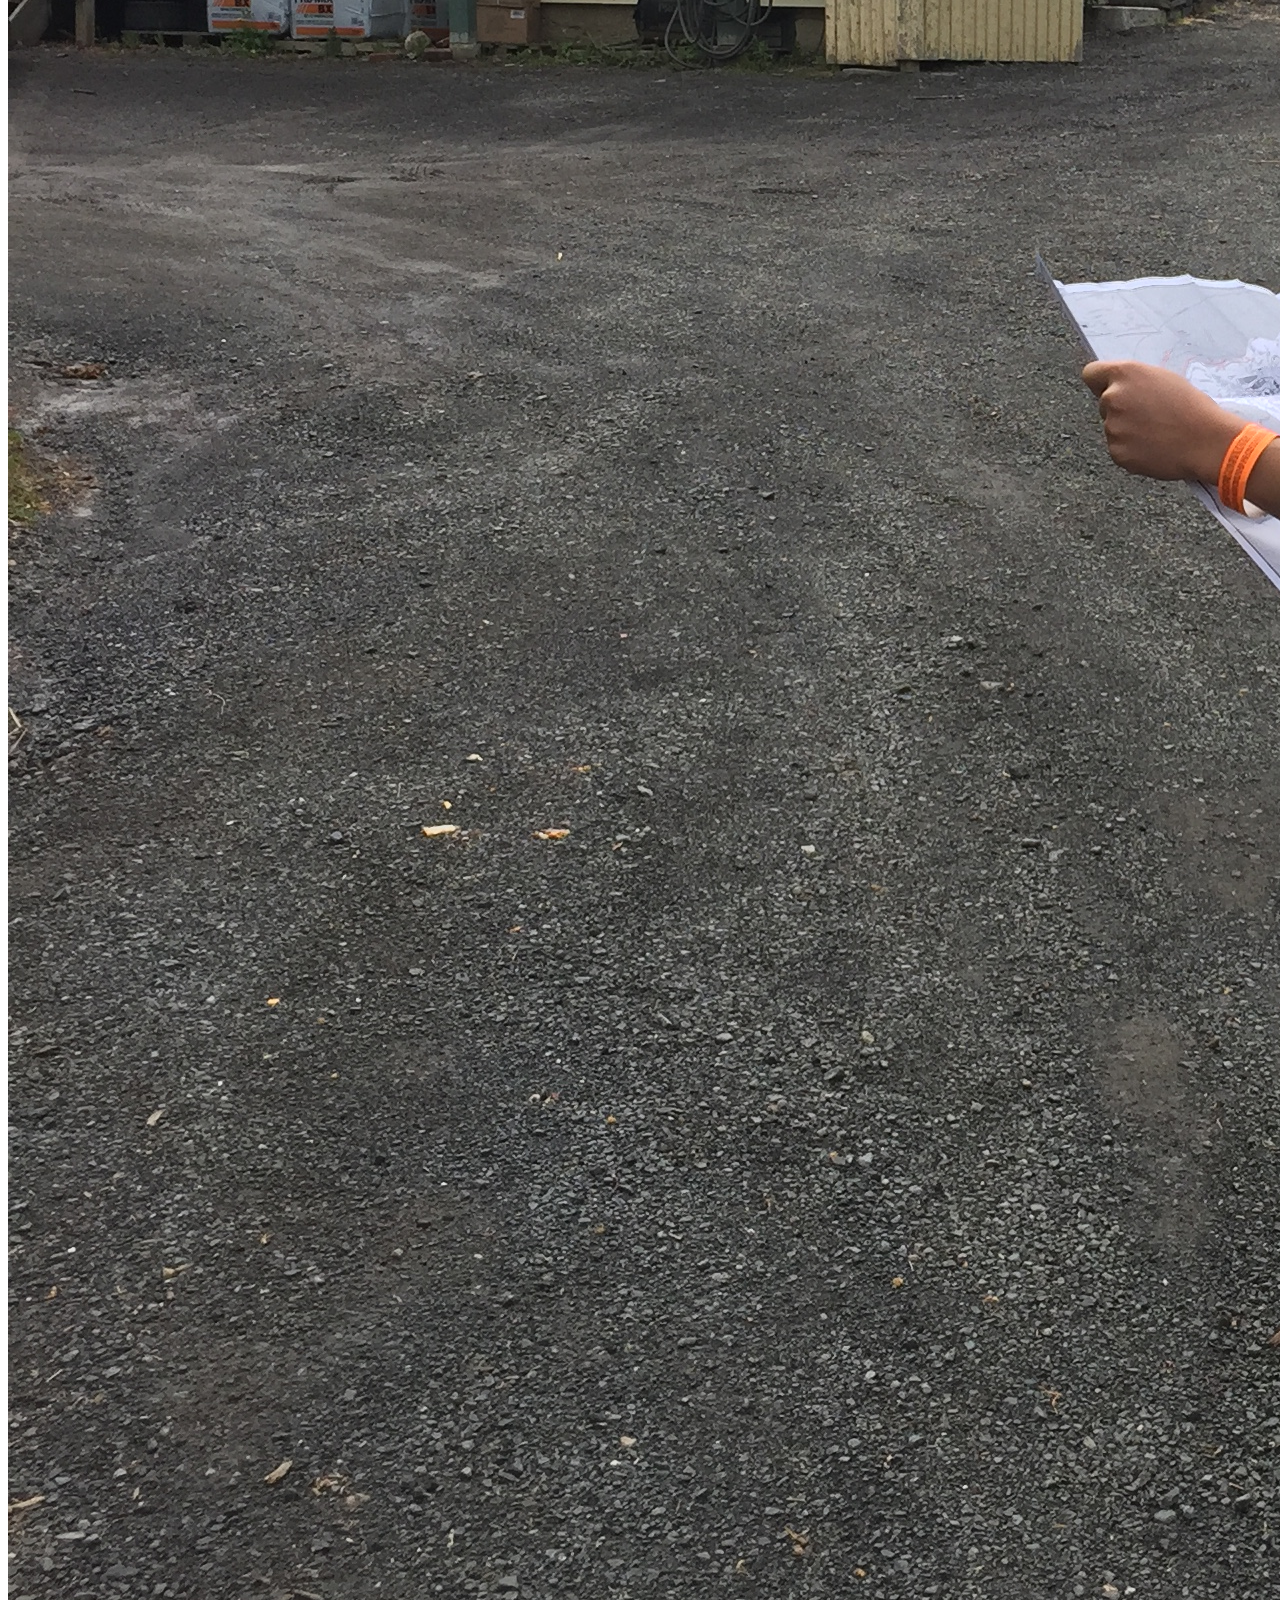
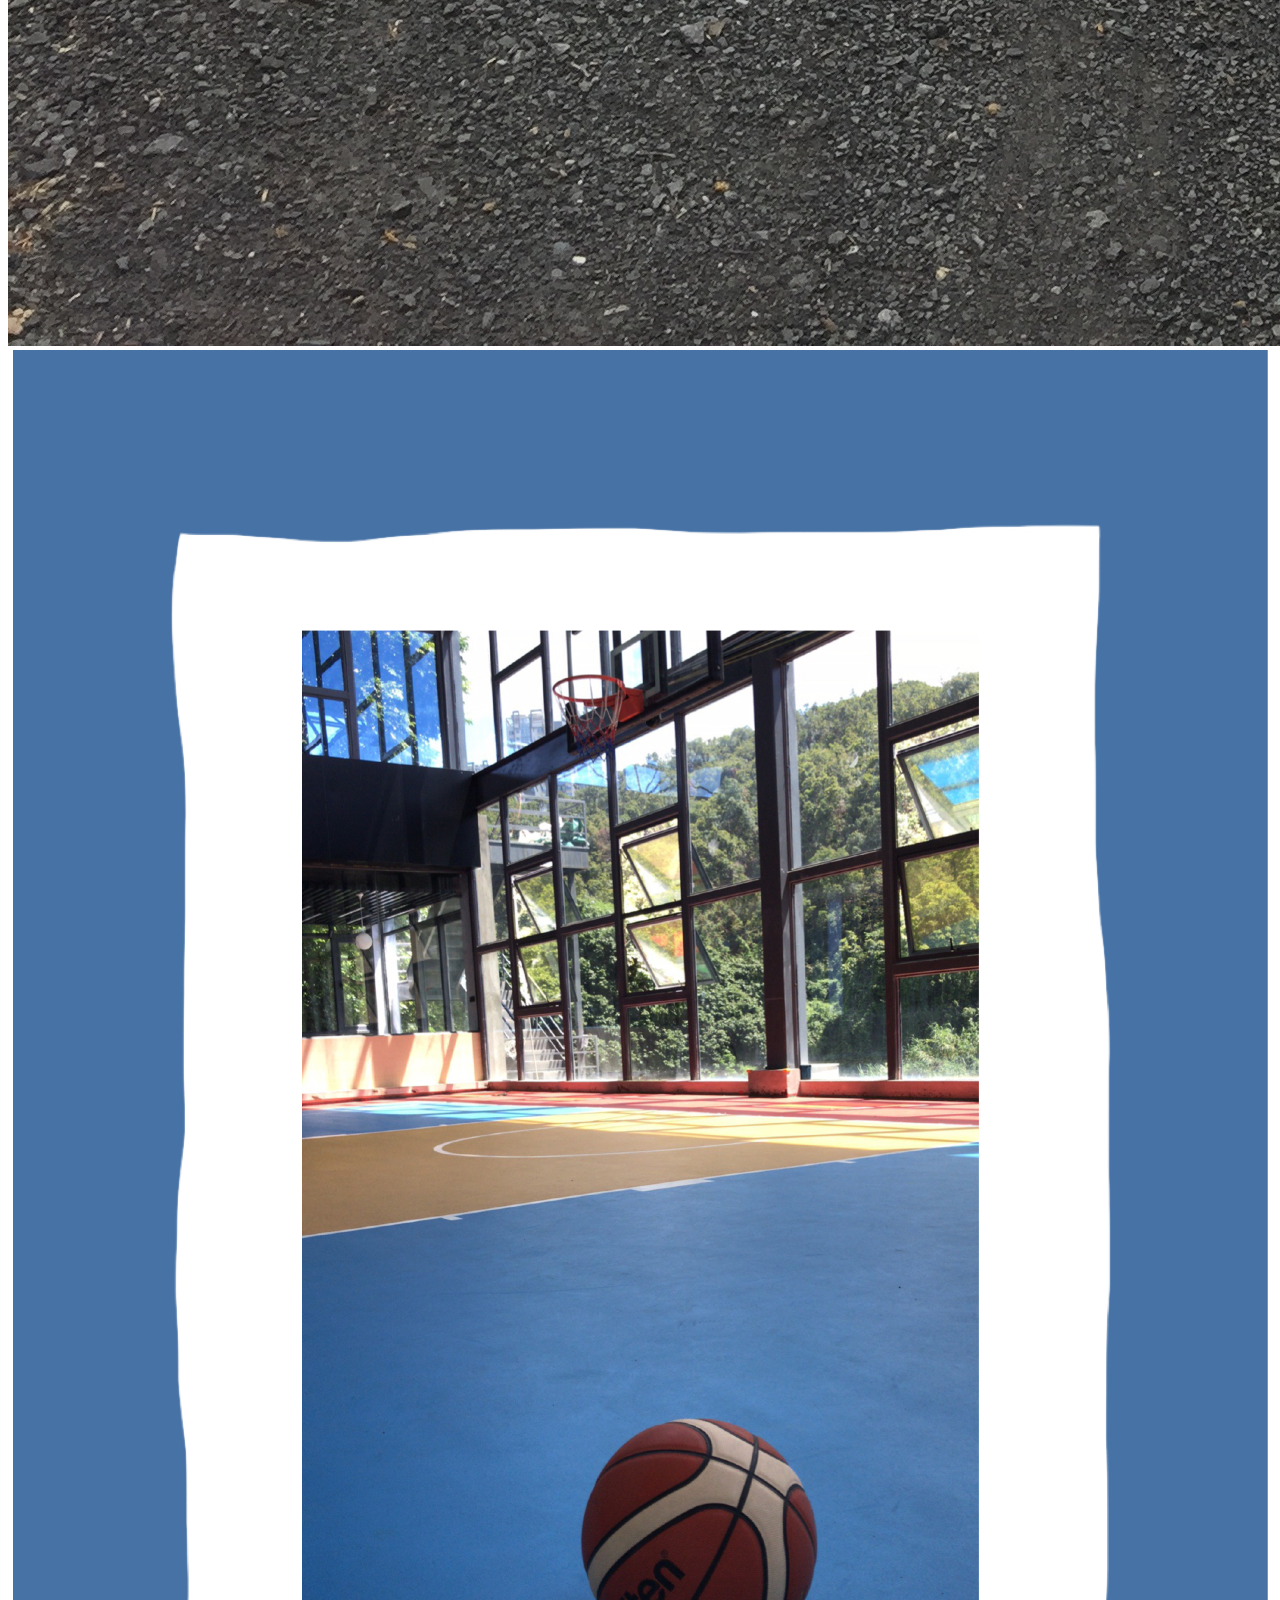
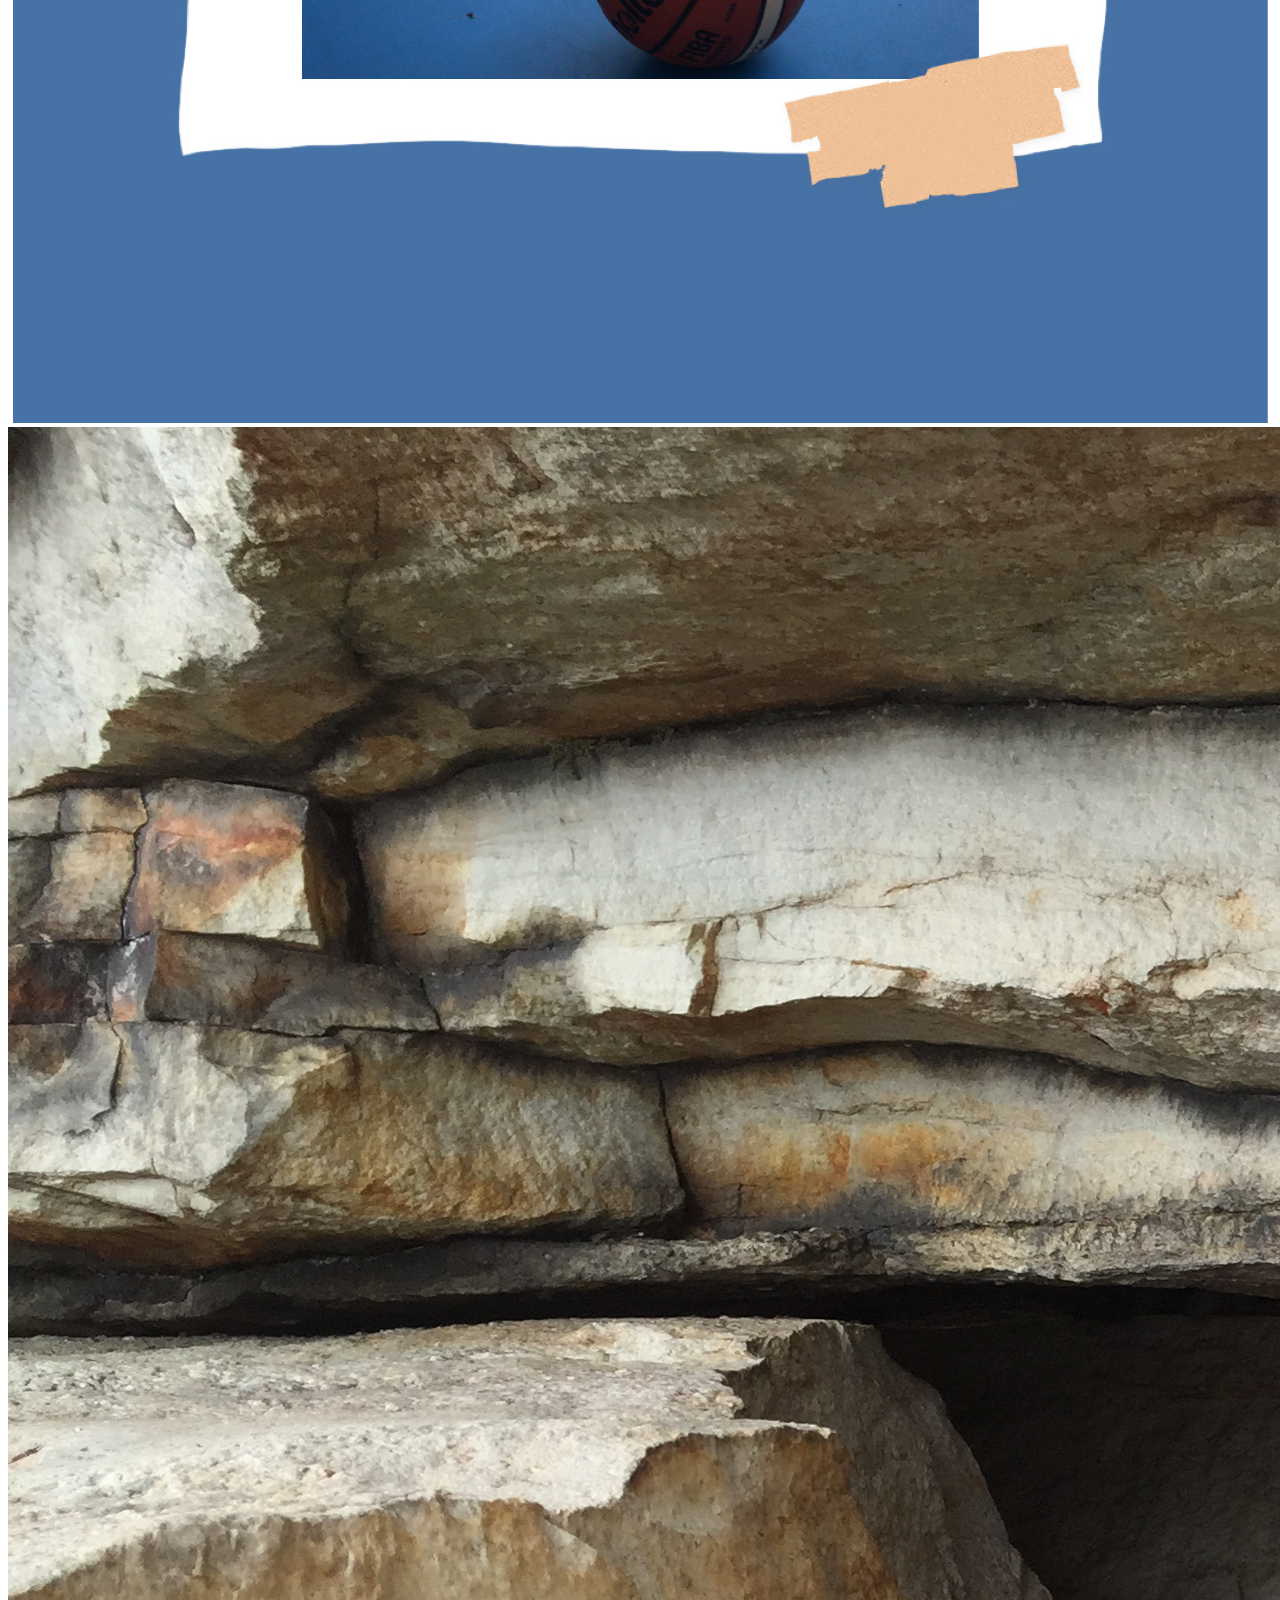
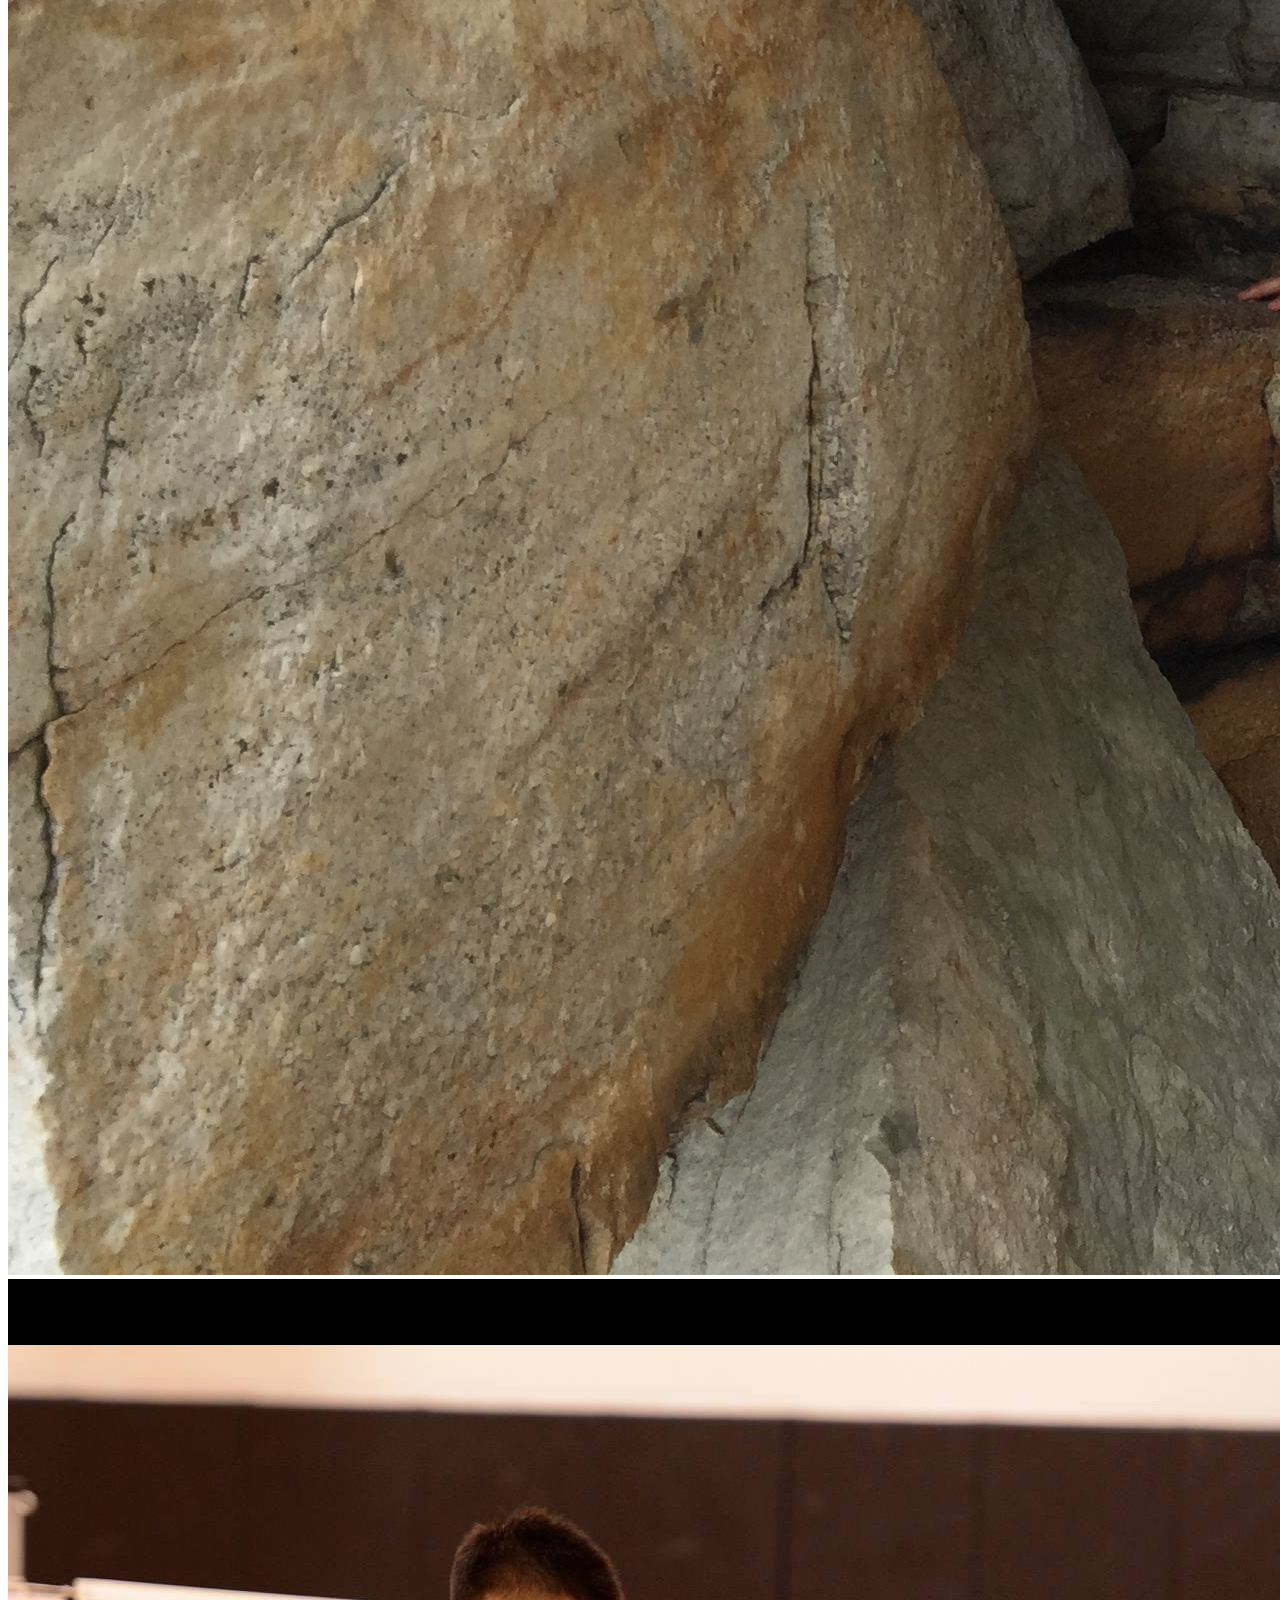
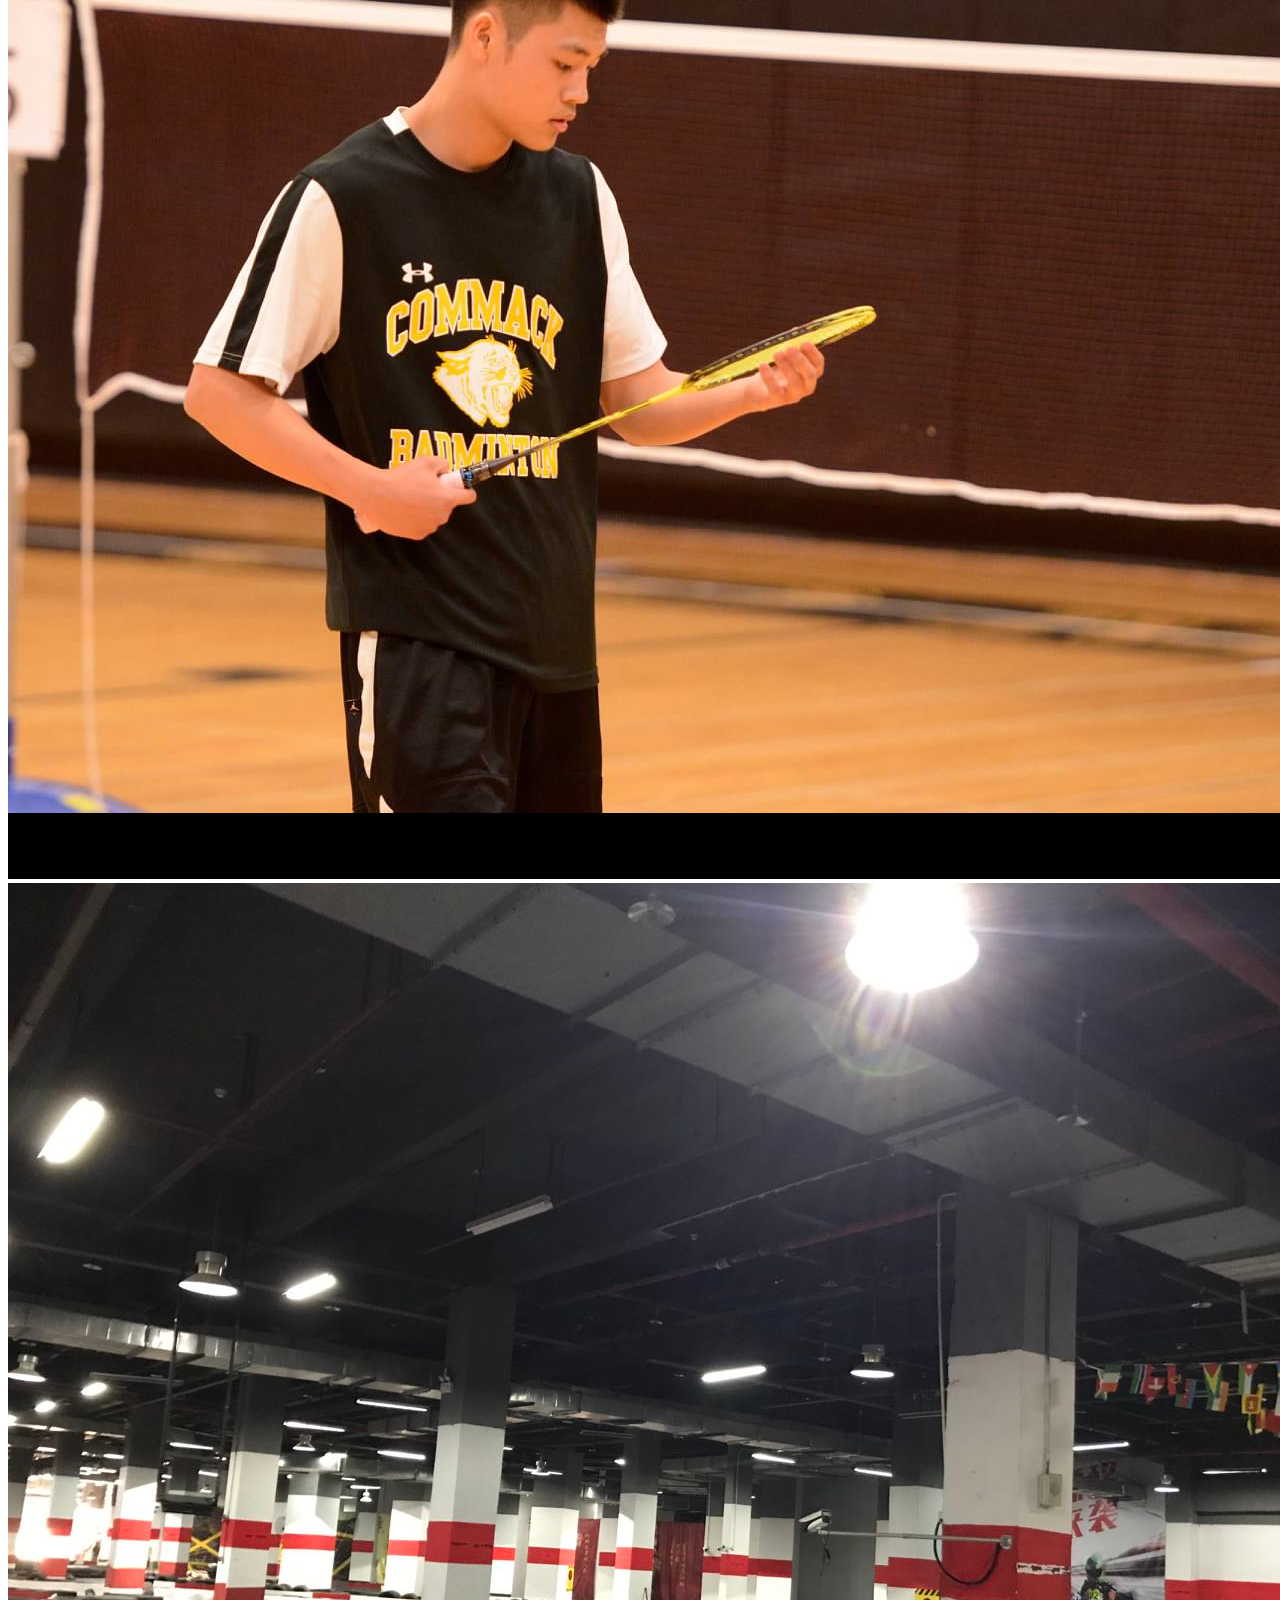
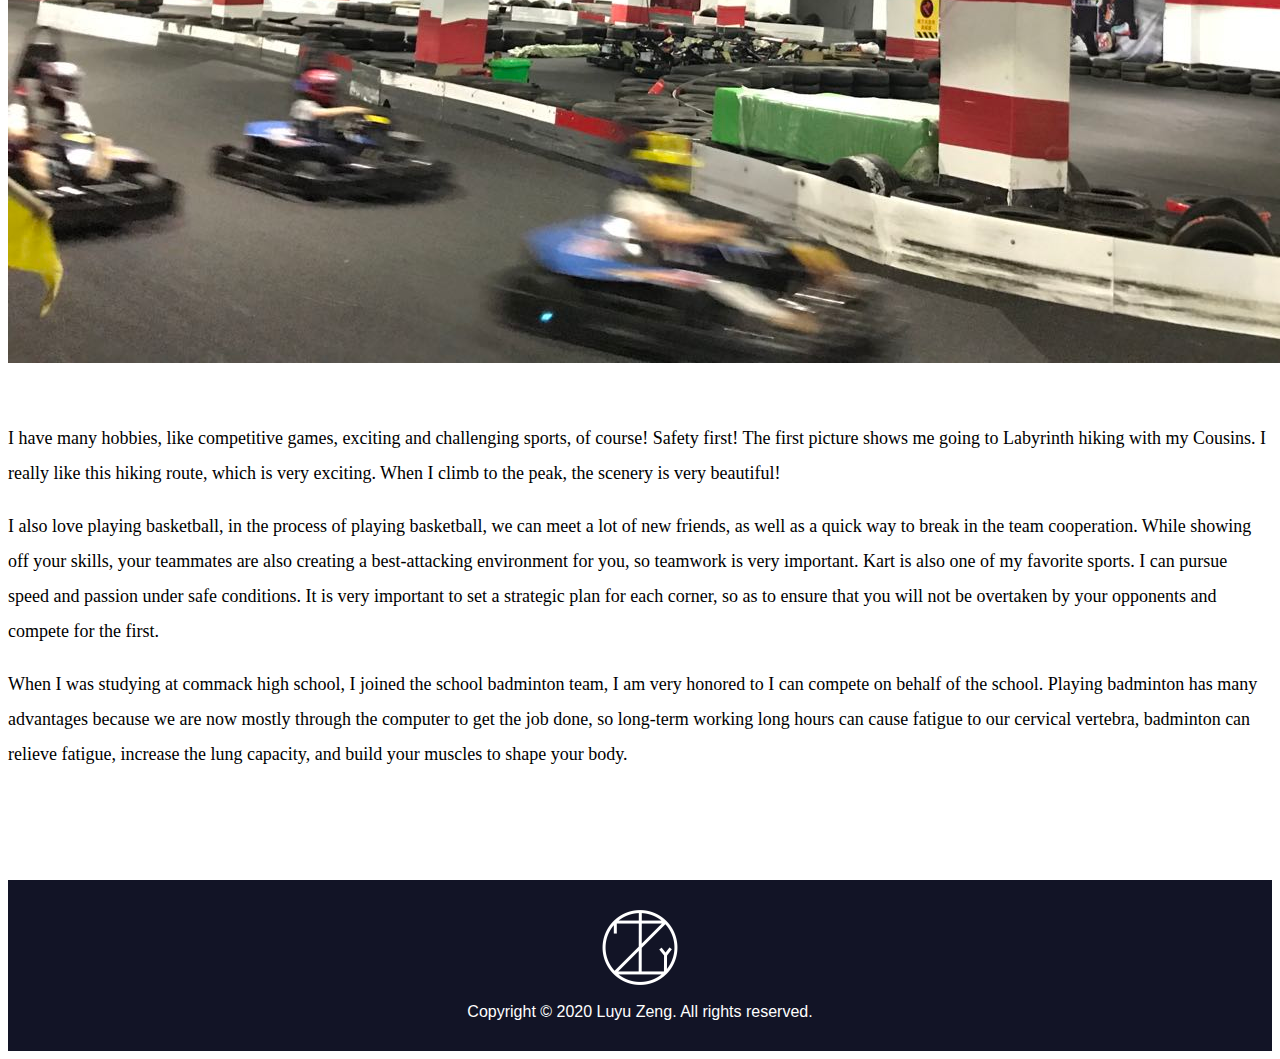
<file: sport.html>
<!DOCTYPE html>
<html lang="en">
  <head>
    <meta charset="UTF-8" />
    <meta name="viewport" content="width=device-width, initial-scale=1.0" />
    <title>Luyu Zeng/Sport</title>
    <link
      rel="stylesheet"
      href="https://stackpath.bootstrapcdn.com/bootstrap/4.5.0/css/bootstrap.min.css"
      integrity="sha384-9aIt2nRpC12Uk9gS9baDl411NQApFmC26EwAOH8WgZl5MYYxFfc+NcPb1dKGj7Sk"
      crossorigin="anonymous"
    />

    <script
      src="https://code.jquery.com/jquery-3.5.1.slim.min.js"
      integrity="sha384-DfXdz2htPH0lsSSs5nCTpuj/zy4C+OGpamoFVy38MVBnE+IbbVYUew+OrCXaRkfj"
      crossorigin="anonymous"
    ></script>

    <script
      src="https://cdn.jsdelivr.net/npm/popper.js@1.16.0/dist/umd/popper.min.js"
      integrity="sha384-Q6E9RHvbIyZFJoft+2mJbHaEWldlvI9IOYy5n3zV9zzTtmI3UksdQRVvoxMfooAo"
      crossorigin="anonymous"
    ></script>

    <script
      src="https://stackpath.bootstrapcdn.com/bootstrap/4.5.0/js/bootstrap.min.js"
      integrity="sha384-OgVRvuATP1z7JjHLkuOU7Xw704+h835Lr+6QL9UvYjZE3Ipu6Tp75j7Bh/kR0JKI"
      crossorigin="anonymous"
    ></script>

    <link rel="stylesheet" href="style.css" />
  </head>

  <body>
    <!-- Navbar Container -->
    <header class="header">
      <div class="container">
        <div class="row">
          <a href="index.html"
            ><img class="center" src="img/Logo/Logo3.png" alt="Logo"
          /></a>
        </div>
        <nav class="navbar navbar-expand-lg navbar-light bg-light">
          <a class="navbar-brand" href="index.html"> Luyu Zeng</a>
          <button
            class="navbar-toggler"
            type="button"
            data-toggle="collapse"
            data-target="#navbarSupportedContent"
            aria-controls="navbarSupportedContent"
            aria-expanded="false"
            aria-label="Toggle navigation"
          >
            <span class="navbar-toggler-icon"></span>
          </button>

          <div class="collapse navbar-collapse" id="navbarSupportedContent">
            <ul class="navbar-nav ml-auto">
              <li class="nav-item active">
                <a class="nav-link" href="index.html"
                  >Home <span class="sr-only">(current)</span></a
                >
              </li>
              <li class="nav-item">
                <a class="nav-link" href="about.html">About</a>
              </li>
              <li class="nav-item">
                <a class="nav-link" href="contact.html">contact</a>
              </li>
              <li class="nav-item dropdown">
                <div class="d-flex">
                  <div class="btn-group">
                    <button
                      type="button"
                      class="btn btn-secondary"
                      onclick="window.location.href='portfolio.html'"
                    >
                      portfolio
                    </button>
                    <button
                      type="button"
                      class="btn btn-secondary dropdown-toggle dropdown-toggle-split"
                      id="dropdownMenuReference"
                      data-toggle="dropdown"
                      aria-haspopup="true"
                      aria-expanded="false"
                      data-reference="parent"
                    >
                      <span class="sr-only">Toggle Dropdown</span>
                    </button>
                    <div
                      class="dropdown-menu"
                      aria-labelledby="dropdownMenuReference"
                    >
                      <a class="dropdown-item" href="project.html">Projects</a>
                      <a class="dropdown-item" href="travel.html">Travel</a>
                      <a class="dropdown-item" href="sport.html">Sports</a>
                    </div>
                  </div>
                </div>
              </li>
            </ul>
          </div>
        </nav>
      </div>
    </header>
    <br />
    <br />
    <main class="container">
      <div class="row">
        <div class="col">
          <img
            src="img/Sportimg/Labyrinth-hike1.jpg"
            alt="Sport image"
            class="img-thumbnail"
          />
        </div>
        <div class="col">
          <img
            src="img/Sportimg/basketball2.jpg"
            alt="Sport image"
            class="img-thumbnail"
          />
        </div>
      </div>

      <div class="row">
        <div class="col-md-4">
          <img
            src="img/Sportimg/hiking.jpg"
            alt="Sport image"
            class="img-thumbnail"
          />
        </div>
        <div class="col-md-4">
          <img
            src="img/Sportimg/badminton2.jpg"
            alt="Sport image"
            class="img-thumbnail"
            style="margin-bottom: auto;"
          />
        </div>
        <div class="col-md-4">
          <img
            src="img/Sportimg/Kart.jpg"
            alt="Sport image"
            class="img-thumbnail"
          />
        </div>
      </div>
      <br />
      <br />
      <div class="row">
        <div
          class="col"
          style="
            color: black;
            text-align: left;
            font-size: large;
            line-height: 35px;
          "
        >
          <p>
            I have many hobbies, like competitive games, exciting and
            challenging sports, of course! Safety first! The first picture shows
            me going to Labyrinth hiking with my Cousins. I really like this
            hiking route, which is very exciting. When I climb to the peak, the
            scenery is very beautiful!
          </p>
          <p>
            I also love playing basketball, in the process of playing
            basketball, we can meet a lot of new friends, as well as a quick way
            to break in the team cooperation. While showing off your skills,
            your teammates are also creating a best-attacking environment for
            you, so teamwork is very important. Kart is also one of my favorite
            sports. I can pursue speed and passion under safe conditions. It is
            very important to set a strategic plan for each corner, so as to
            ensure that you will not be overtaken by your opponents and compete
            for the first.
          </p>
          <p>
            When I was studying at commack high school, I joined the school
            badminton team, I am very honored to I can compete on behalf of the
            school. Playing badminton has many advantages because we are now
            mostly through the computer to get the job done, so long-term
            working long hours can cause fatigue to our cervical vertebra,
            badminton can relieve fatigue, increase the lung capacity, and build
            your muscles to shape your body.
          </p>
        </div>
      </div>
      <br />
      <br />
      <br />
      <br />
      <br />
    </main>
    <footer class="footer">
      <div class="container">
        <div class="row">
          <a href="index.html"
            ><img class="center" src="img/Logo/Logo3.png" alt="Logo"
          /></a>
        </div>
        <br />
        Copyright © 2020 Luyu Zeng. All rights reserved.
      </div>
    </footer>
  </body>
</html>
</file>
<file: style.css>
/* .navcont {
  background-color: #121426;
} */

/* Set logo */
.center {
  display: block;
  margin-left: auto;
  margin-right: auto;
  width: 100px;
}

/* Set Header */
.header {
  background-color: #121426;
  padding-top: 10px;
  font-family: "futura-pt", sans-serif;
  font-weight: 300;
  text-transform: uppercase;
}

/* Changed navbar background color */
/* used !important to override Bootstrap css file */
.bg-light {
  background-color: #121426 !important;
}

/* Changed navbar selection name color */
.nav-link {
  color: white !important;
  padding-right: 7.2rem !important;
  padding-left: 2.5rem !important;
}

/* Changed name color */
.navbar-brand {
  color: white !important;
}

/* set image position */
/* img {
  display: inline;
} */

/* Change portfolio navbar style */
.btn-secondary {
  background: transparent !important;
  border: transparent !important;
  color: white !important;
  text-transform: uppercase !important;
  padding: 0.5rem 1rem;
}

/* Change the dropdown link style */
a {
  color: white !important;
  background-color: transparent !important;
  margin: auto !important;
}

hr {
  border-top: 4px solid rgba(0, 0, 0, 0.1);
}

.navbar-nav .dropdown-menu {
  position: static;
  float: none;
  background: black !important;
}

/* create side by side image by float */
.column {
  float: left;
  width: 50%;
}

/* Clear floats after image containers */
.row::after {
  content: "";
  clear: both;
  display: table;
}

/* Container holding the image and the text */
.container {
  position: relative;
  text-align: center;
  color: white;
}

.img-thumbnail {
  border: none !important;
}

.formcontainer {
  color: #121426;
  text-align: left;
  font-family: "futura-pt", sans-serif;
  /* padding-bottom: 30px; */
}

.btn-primary {
  color: #fff;
  background-color: rgb(21, 196, 154) !important;
  border-color: rgb(21, 196, 154) !important;
}

textarea.form-control {
  min-height: 200px;
  height: auto;
}

.footer {
  color: #fff;
  padding: 30px;
  clear: both;
  font-family: "futura-pt", sans-serif;
  text-align: center;
  background-color: #121426;
}

.navbar-light .navbar-toggler-icon {
  background-image: url(img/Navbar.jpg) !important;
}

.card-title,
.card-text {
  color: Black;
  text-align: left;
}
</file>
